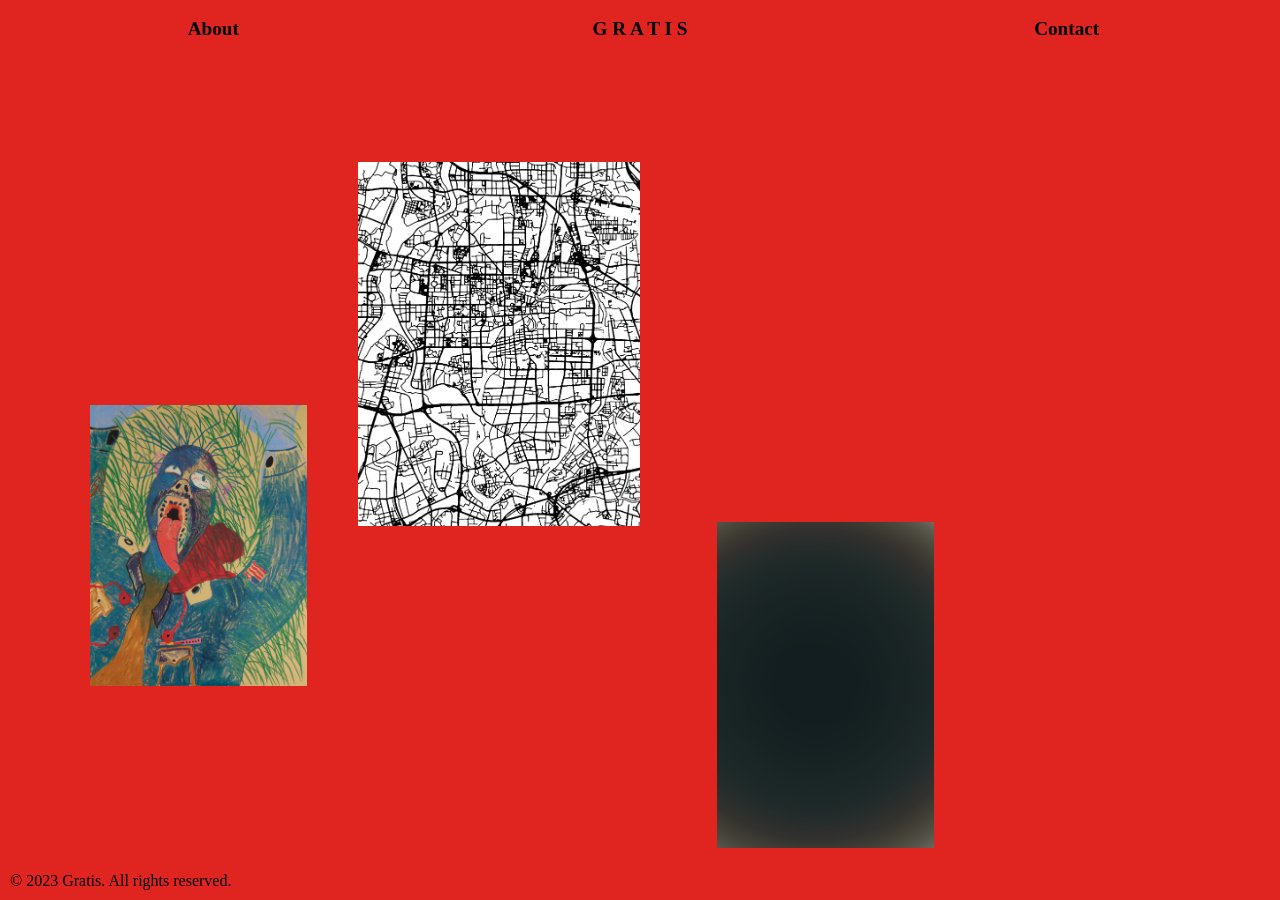
<file: index.html>
<!DOCTYPE html>
<html lang="en">
<head>
    <meta charset="UTF-8">
    <meta name="viewport" content="width=device-width, initial-scale=1.0">
    <title>Gratis</title>
    <link rel="stylesheet" href="css/style.css">
</head>

<body>

<header>
<section class="Aboutlink">
       <a href="/About_Page/index.html">About</a>

</section>

<section class="homelink">
    <h1>
        <a href="/Home_Page/index.html">G R A T I S</a>
    </h1>
</section>



<section class="contactlink">
<a href="/Contact_Page/index.html">Contact</a>
</section>

</header>

<main>
 
<div class="photo1">


<a href="first_article/article.html">
    <img src="Map.png" alt="Description of image">
</a>
</div>
<div class="photo2">


<a href="Modernist Design: How/article.html">
    <img src="Modernist Design Cover.jpeg" alt="Description of image">
</a>
</div>

<div class="photo3">

<a href="Returning/article.html">
    <img src="Returning_cover.png" alt="Description of image">
</a>
</div>


</main>

<footer>
 
    © 2023 Gratis. All rights reserved.
</footer>


</body>
</html>

</html>
</file>
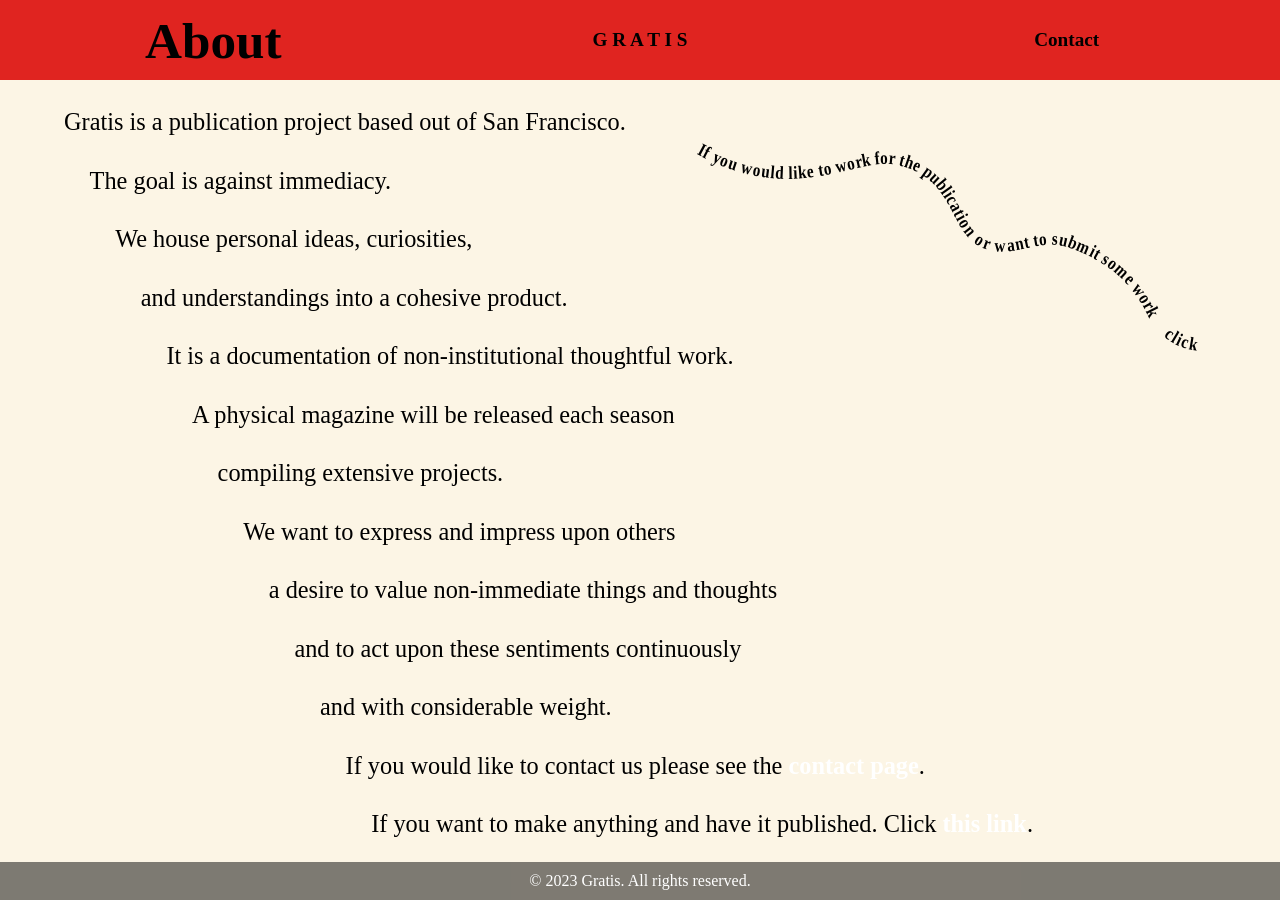
<file: About_Page/index.html>
<!DOCTYPE html>
<html lang="en">
<head>
    <meta charset="UTF-8">
    <meta name="viewport" content="width=device-width, initial-scale=1.0">
    <title>Gratis</title>
    <link rel="stylesheet" href="style.css">
</head>
<body>
    <header>
        <div class="Aboutlink">
            <h1>About</h1>
        </div>
        <div class="homelink">
            <a href="/index.html">
                <h1>G R A T I S</h1>
            </a>
        </div>
        <div class="contactlink">
        <a href="/Contact_Page/index.html">Contact</a>
            </a>
        </div>
    </header>
    
    <main>
        <img src="Untitled-1.svg" class="movable-image" alt="Curved Text">
        
        <!-- Broken up into smaller, balanced blocks to fix line length issues -->
        <p class="about-text1">Gratis is a publication project based out of San Francisco.</p>
        <p class="about-text2">The goal is against immediacy.</p>
        <p class="about-text3">We house personal ideas, curiosities,</p>
        <p class="about-text4">and understandings into a cohesive product.</p>
        <p class="about-text5">It is a documentation of non-institutional thoughtful work.</p>
        <p class="about-text6">A physical magazine will be released each season</p>
        <p class="about-text7">compiling extensive projects.</p>
        <p class="about-text8">We want to express and impress upon others</p>
        <p class="about-text9">a desire to value non-immediate things and thoughts</p>
        <p class="about-text10">and to act upon these sentiments continuously</p>
        <p class="about-text11">and with considerable weight.</p>
        <p class="about-text12">If you would like to contact us please see the <a href="/Contact_Page/index.html" class="contact-inline-link">contact page</a>.</p>
        <p class="about-text13">If you want to make anything and have it published. Click <a href="https://forms.gle" class="here">this link</a>.</p>
    </main>

    <footer>
        © 2023 Gratis. All rights reserved.
    </footer>
</body>
</html>
</file>
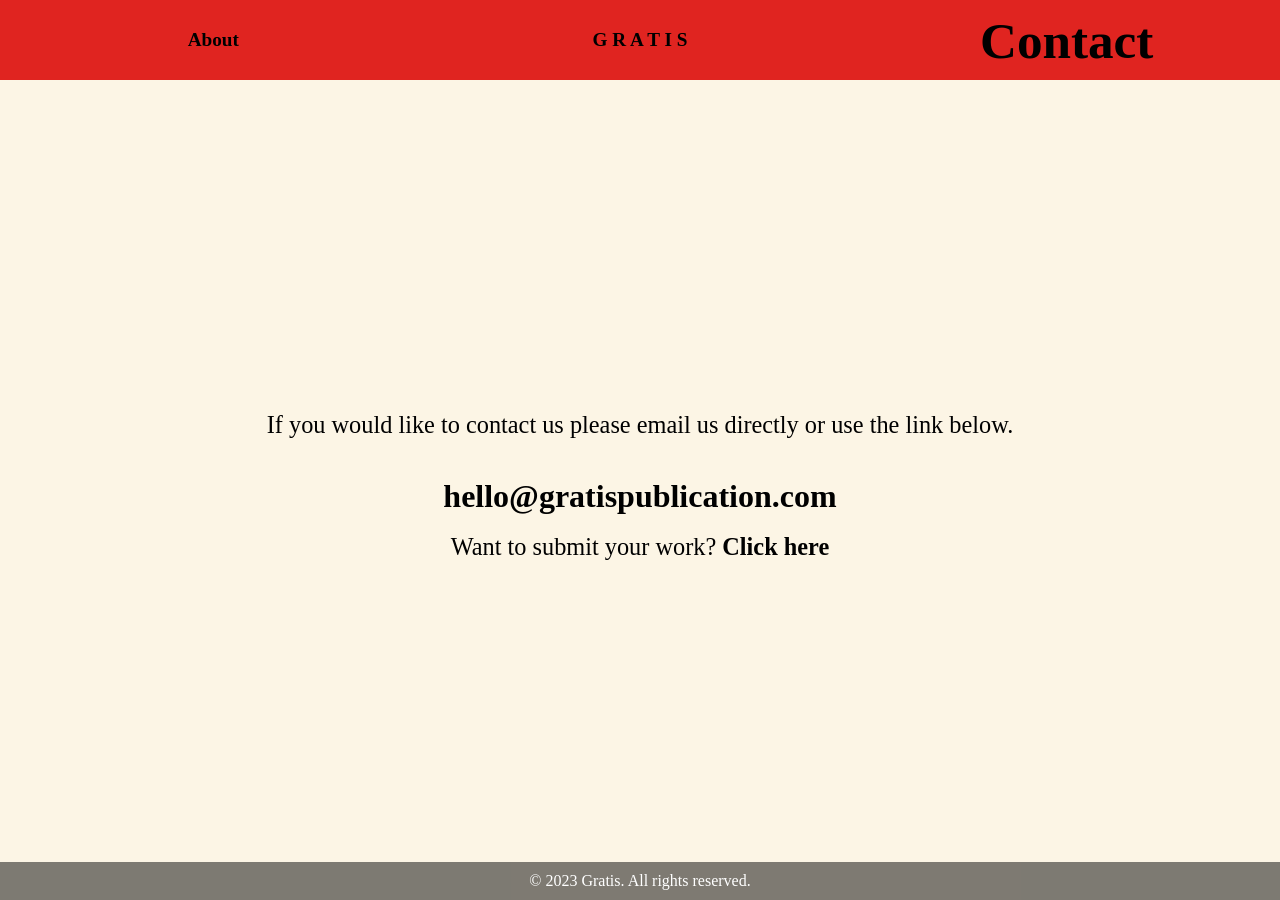
<file: Contact_Page/index.html>
<!DOCTYPE html>
<html lang="en">
<head>
    <meta charset="UTF-8">
    <meta name="viewport" content="width=device-width, initial-scale=1.0">
    <title>Contact - Gratis</title>
    <link rel="stylesheet" href="contact-style.css">
</head>
<body>
    <header>
        <!-- The active page class is swapped to contactlink -->
        <div class="Aboutlink">
            <a href="/About_Page/index.html">
                <h1>About</h1>
            </a>
        </div>
        <div class="homelink">
            <a href="/index.html">
                <h1>G R A T I S</h1>
            </a>
        </div>
        <div class="contactlink">
            <h1>Contact</h1>
        </div>
    </header>
    
    <main class="contact-container">
        <!-- Direct, clean messaging layout instead of the slanted look -->
        <p class="contact-lead">If you would like to contact us please email us directly or use the link below.</p>
        
        <div class="contact-details">
            <p class="contact-email">hello@gratispublication.com</p>
            <p class="contact-submission">
                Want to submit your work? <a href="https://forms.gle" class="form-link">Click here</a>
            </p>
        </div>
    </main>

    <footer>
        © 2023 Gratis. All rights reserved.
    </footer>
</body>
</html>
</file>
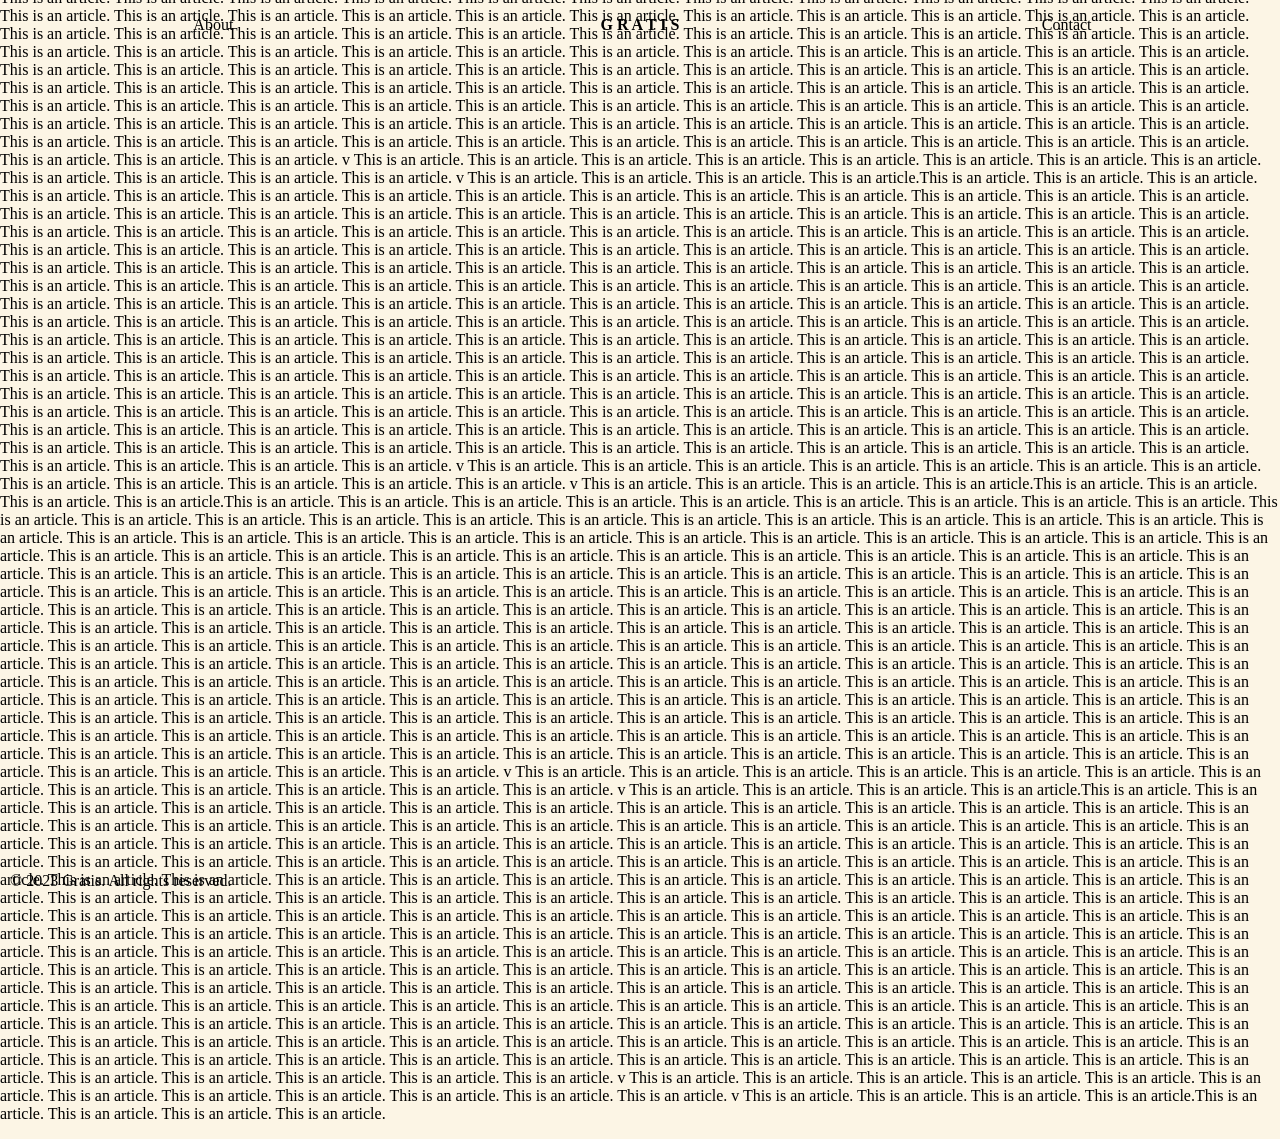
<file: first_article/article.html>
<!DOCTYPE html>
<html lang="en">
<head>
    <meta charset="UTF-8">
    <meta name="viewport" content="width=device-width, initial-scale=1.0">
    <title>Gratis</title>
    <link rel="stylesheet" href="style.css">
</head>

<body>

<header>
<section class="about">
       <a href="About_Page/index.html">About</a>

</section>

 <h1>
    <a href="Home_Page/index.html">G R A T I S</a>
</h1>
 
<section class="Contact">
        <a href="Contact Page/index.html">Contact</a>
</section>

</header>

<main>

<p class="article">
    This is an article.  This is an article.   This is an article.  This is an article.   This is an article.  This is an article.   This is an article.  This is an article. This is an article.  This is an article.   This is an article.  This is an article.   This is an article.  This is an article.   This is an article.  This is an article. This is an article.  This is an article.   This is an article.  This is an article. This is an article.  This is an article.   This is an article.  This is an article. This is an article.  This is an article.   This is an article.  This is an article. This is an article.  This is an article.   This is an article.  This is an article. This is an article.  This is an article.   This is an article.  This is an article. This is an article.  This is an article.   This is an article.  This is an article. This is an article.  This is an article.   This is an article.  This is an article. This is an article.  This is an article.   This is an article.  This is an article. This is an article.  This is an article.   This is an article.  This is an article. This is an article.  This is an article.   This is an article.  This is an article. This is an article.  This is an article.   This is an article.  This is an article. This is an article.  This is an article.   This is an article.  This is an article. This is an article.  This is an article.   This is an article.  This is an article.  This is an article.  This is an article.   This is an article.  This is an article. This is an article.  This is an article.   This is an article.  This is an article. This is an article.  This is an article.   This is an article.  This is an article. This is an article.  This is an article.   This is an article.  This is an article. This is an article.  This is an article.   This is an article.  This is an article. This is an article.  This is an article.   This is an article.  This is an article. This is an article.  This is an article.   This is an article.  This is an article. This is an article.  This is an article.   This is an article.  This is an article. This is an article.  This is an article.   This is an article.  This is an article. This is an article.  This is an article.   This is an article.  This is an article. This is an article.  This is an article.   This is an article.  This is an article. This is an article.  This is an article.   This is an article.  This is an article. This is an article.  This is an article.   This is an article.  This is an article. This is an article.  This is an article.   This is an article.  This is an article. This is an article.  This is an article.   This is an article.  This is an article. This is an article.  This is an article.   This is an article.  This is an article. This is an article.  This is an article.   This is an article.  This is an article. This is an article.  This is an article.   This is an article.  This is an article. This is an article.  This is an article.   This is an article.  This is an article. This is an article.  This is an article.   This is an article.  This is an article. This is an article.  This is an article.   This is an article.  This is an article. This is an article.  This is an article.   This is an article.  This is an article. This is an article.  This is an article.   This is an article.  This is an article. This is an article.  This is an article.   This is an article.  This is an article. This is an article.  This is an article.   This is an article.  This is an article. v This is an article.  This is an article.   This is an article.  This is an article. This is an article.  This is an article.   This is an article.  This is an article. This is an article.  This is an article.   This is an article.  This is an article. v This is an article.  This is an article.   This is an article.  This is an article.This is an article.  This is an article.   This is an article.  This is an article. This is an article.  This is an article.   This is an article.  This is an article.   This is an article.  This is an article.   This is an article.  This is an article. This is an article.  This is an article.   This is an article.  This is an article.   This is an article.  This is an article.   This is an article.  This is an article. This is an article.  This is an article.   This is an article.  This is an article. This is an article.  This is an article.   This is an article.  This is an article. This is an article.  This is an article.   This is an article.  This is an article. This is an article.  This is an article.   This is an article.  This is an article. This is an article.  This is an article.   This is an article.  This is an article. This is an article.  This is an article.   This is an article.  This is an article. This is an article.  This is an article.   This is an article.  This is an article. This is an article.  This is an article.   This is an article.  This is an article. This is an article.  This is an article.   This is an article.  This is an article. This is an article.  This is an article.   This is an article.  This is an article. This is an article.  This is an article.   This is an article.  This is an article. This is an article.  This is an article.   This is an article.  This is an article. This is an article.  This is an article.   This is an article.  This is an article.  This is an article.  This is an article.   This is an article.  This is an article. This is an article.  This is an article.   This is an article.  This is an article. This is an article.  This is an article.   This is an article.  This is an article. This is an article.  This is an article.   This is an article.  This is an article. This is an article.  This is an article.   This is an article.  This is an article. This is an article.  This is an article.   This is an article.  This is an article. This is an article.  This is an article.   This is an article.  This is an article. This is an article.  This is an article.   This is an article.  This is an article. This is an article.  This is an article.   This is an article.  This is an article. This is an article.  This is an article.   This is an article.  This is an article. This is an article.  This is an article.   This is an article.  This is an article. This is an article.  This is an article.   This is an article.  This is an article. This is an article.  This is an article.   This is an article.  This is an article. This is an article.  This is an article.   This is an article.  This is an article. This is an article.  This is an article.   This is an article.  This is an article. This is an article.  This is an article.   This is an article.  This is an article. This is an article.  This is an article.   This is an article.  This is an article. This is an article.  This is an article.   This is an article.  This is an article. This is an article.  This is an article.   This is an article.  This is an article. This is an article.  This is an article.   This is an article.  This is an article. This is an article.  This is an article.   This is an article.  This is an article. This is an article.  This is an article.   This is an article.  This is an article. This is an article.  This is an article.   This is an article.  This is an article. This is an article.  This is an article.   This is an article.  This is an article. This is an article.  This is an article.   This is an article.  This is an article. v This is an article.  This is an article.   This is an article.  This is an article. This is an article.  This is an article.   This is an article.  This is an article. This is an article.  This is an article.   This is an article.  This is an article. v This is an article.  This is an article.   This is an article.  This is an article.This is an article.  This is an article.   This is an article.  This is an article.This is an article.  This is an article.   This is an article.  This is an article.   This is an article.  This is an article.   This is an article.  This is an article. This is an article.  This is an article.   This is an article.  This is an article.   This is an article.  This is an article.   This is an article.  This is an article. This is an article.  This is an article.   This is an article.  This is an article. This is an article.  This is an article.   This is an article.  This is an article. This is an article.  This is an article.   This is an article.  This is an article. This is an article.  This is an article.   This is an article.  This is an article. This is an article.  This is an article.   This is an article.  This is an article. This is an article.  This is an article.   This is an article.  This is an article. This is an article.  This is an article.   This is an article.  This is an article. This is an article.  This is an article.   This is an article.  This is an article. This is an article.  This is an article.   This is an article.  This is an article. This is an article.  This is an article.   This is an article.  This is an article. This is an article.  This is an article.   This is an article.  This is an article. This is an article.  This is an article.   This is an article.  This is an article. This is an article.  This is an article.   This is an article.  This is an article.  This is an article.  This is an article.   This is an article.  This is an article. This is an article.  This is an article.   This is an article.  This is an article. This is an article.  This is an article.   This is an article.  This is an article. This is an article.  This is an article.   This is an article.  This is an article. This is an article.  This is an article.   This is an article.  This is an article. This is an article.  This is an article.   This is an article.  This is an article. This is an article.  This is an article.   This is an article.  This is an article. This is an article.  This is an article.   This is an article.  This is an article. This is an article.  This is an article.   This is an article.  This is an article. This is an article.  This is an article.   This is an article.  This is an article. This is an article.  This is an article.   This is an article.  This is an article. This is an article.  This is an article.   This is an article.  This is an article. This is an article.  This is an article.   This is an article.  This is an article. This is an article.  This is an article.   This is an article.  This is an article. This is an article.  This is an article.   This is an article.  This is an article. This is an article.  This is an article.   This is an article.  This is an article. This is an article.  This is an article.   This is an article.  This is an article. This is an article.  This is an article.   This is an article.  This is an article. This is an article.  This is an article.   This is an article.  This is an article. This is an article.  This is an article.   This is an article.  This is an article. This is an article.  This is an article.   This is an article.  This is an article. This is an article.  This is an article.   This is an article.  This is an article. This is an article.  This is an article.   This is an article.  This is an article. This is an article.  This is an article.   This is an article.  This is an article. This is an article.  This is an article.   This is an article.  This is an article. v This is an article.  This is an article.   This is an article.  This is an article. This is an article.  This is an article.   This is an article.  This is an article. This is an article.  This is an article.   This is an article.  This is an article. v This is an article.  This is an article.   This is an article.  This is an article.This is an article.  This is an article.   This is an article.  This is an article. This is an article.  This is an article.   This is an article.  This is an article.   This is an article.  This is an article.   This is an article.  This is an article. This is an article.  This is an article.   This is an article.  This is an article.   This is an article.  This is an article.   This is an article.  This is an article. This is an article.  This is an article.   This is an article.  This is an article. This is an article.  This is an article.   This is an article.  This is an article. This is an article.  This is an article.   This is an article.  This is an article. This is an article.  This is an article.   This is an article.  This is an article. This is an article.  This is an article.   This is an article.  This is an article. This is an article.  This is an article.   This is an article.  This is an article. This is an article.  This is an article.   This is an article.  This is an article. This is an article.  This is an article.   This is an article.  This is an article. This is an article.  This is an article.   This is an article.  This is an article. This is an article.  This is an article.   This is an article.  This is an article. This is an article.  This is an article.   This is an article.  This is an article. This is an article.  This is an article.   This is an article.  This is an article. This is an article.  This is an article.   This is an article.  This is an article.  This is an article.  This is an article.   This is an article.  This is an article. This is an article.  This is an article.   This is an article.  This is an article. This is an article.  This is an article.   This is an article.  This is an article. This is an article.  This is an article.   This is an article.  This is an article. This is an article.  This is an article.   This is an article.  This is an article. This is an article.  This is an article.   This is an article.  This is an article. This is an article.  This is an article.   This is an article.  This is an article. This is an article.  This is an article.   This is an article.  This is an article. This is an article.  This is an article.   This is an article.  This is an article. This is an article.  This is an article.   This is an article.  This is an article. This is an article.  This is an article.   This is an article.  This is an article. This is an article.  This is an article.   This is an article.  This is an article. This is an article.  This is an article.   This is an article.  This is an article. This is an article.  This is an article.   This is an article.  This is an article. This is an article.  This is an article.   This is an article.  This is an article. This is an article.  This is an article.   This is an article.  This is an article. This is an article.  This is an article.   This is an article.  This is an article. This is an article.  This is an article.   This is an article.  This is an article. This is an article.  This is an article.   This is an article.  This is an article. This is an article.  This is an article.   This is an article.  This is an article. This is an article.  This is an article.   This is an article.  This is an article. This is an article.  This is an article.   This is an article.  This is an article. This is an article.  This is an article.   This is an article.  This is an article. This is an article.  This is an article.   This is an article.  This is an article. This is an article.  This is an article.   This is an article.  This is an article. v This is an article.  This is an article.   This is an article.  This is an article. This is an article.  This is an article.   This is an article.  This is an article. This is an article.  This is an article.   This is an article.  This is an article. v This is an article.  This is an article.   This is an article.  This is an article.This is an article.  This is an article.   This is an article.  This is an article.
</P>
  
</main>

<footer>
 
    © 2023 Gratis. All rights reserved.
</footer>


</body>
</html>

</html>
</file>
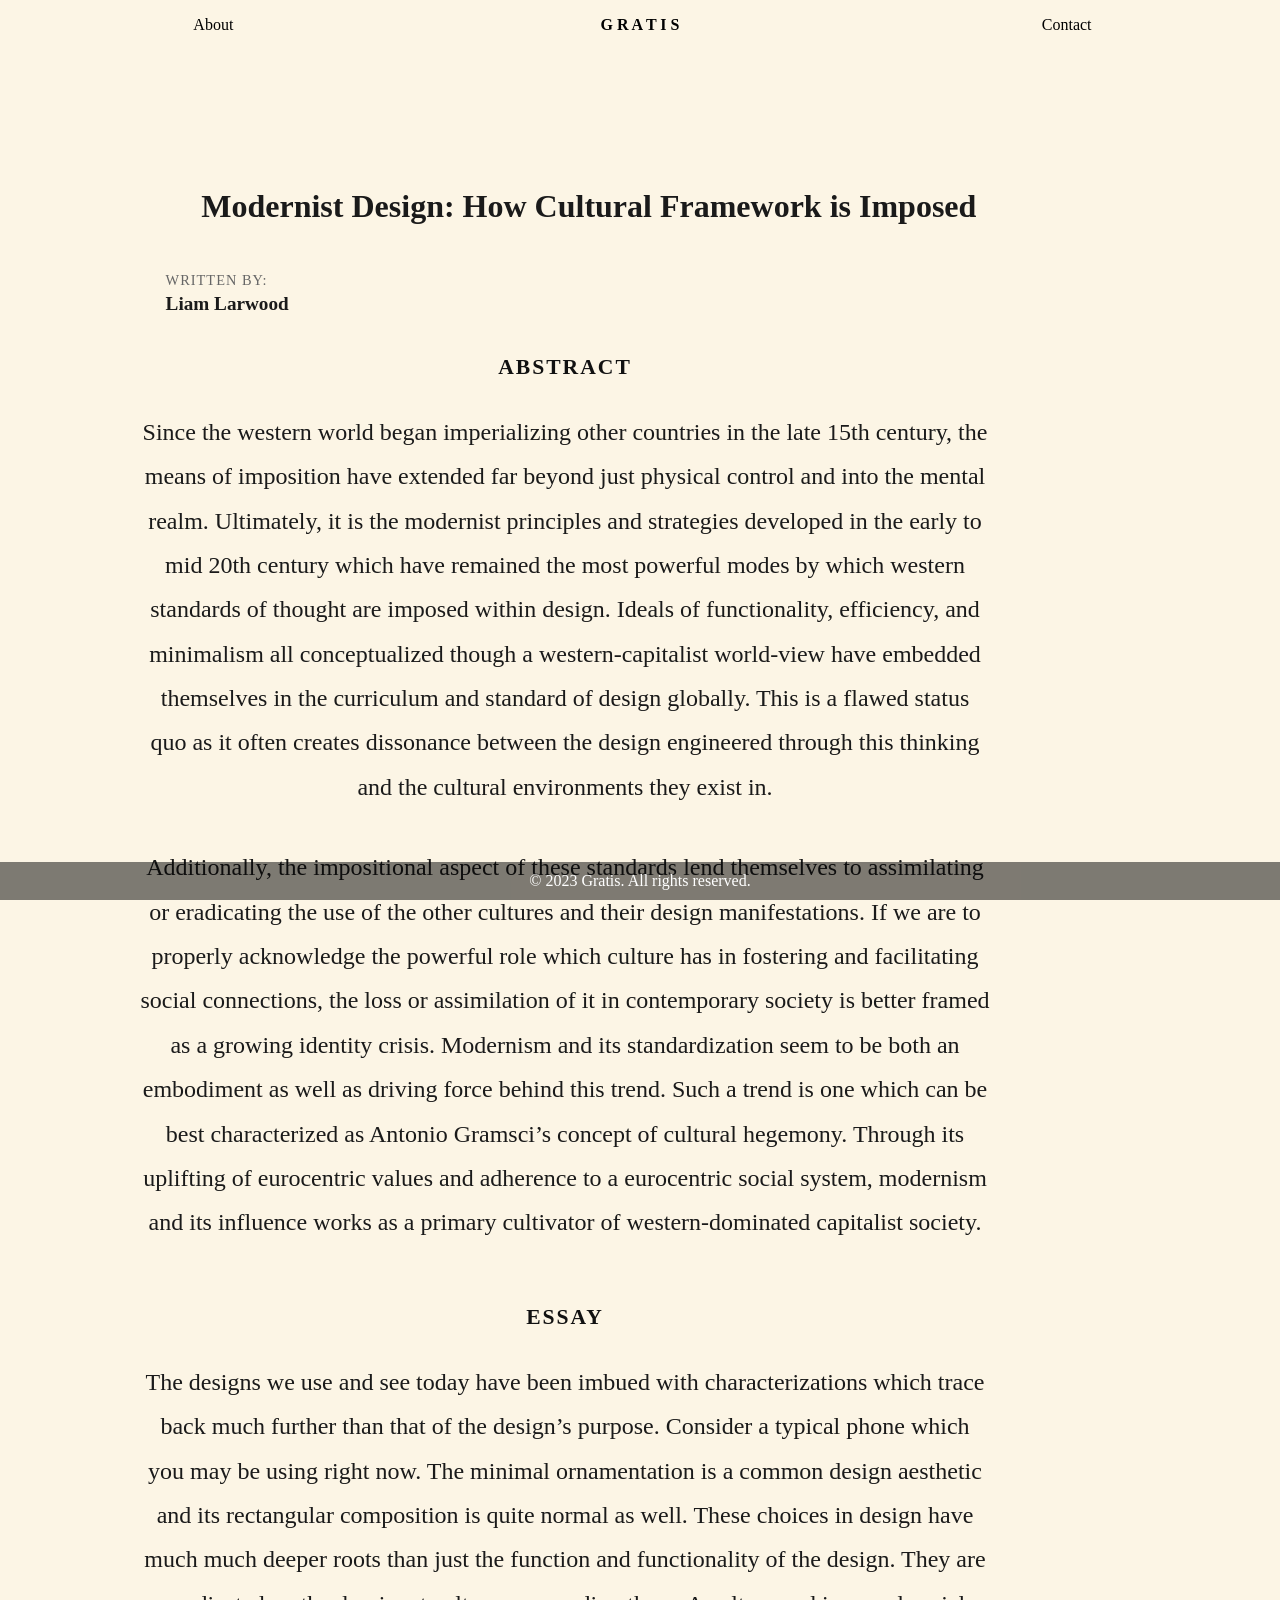
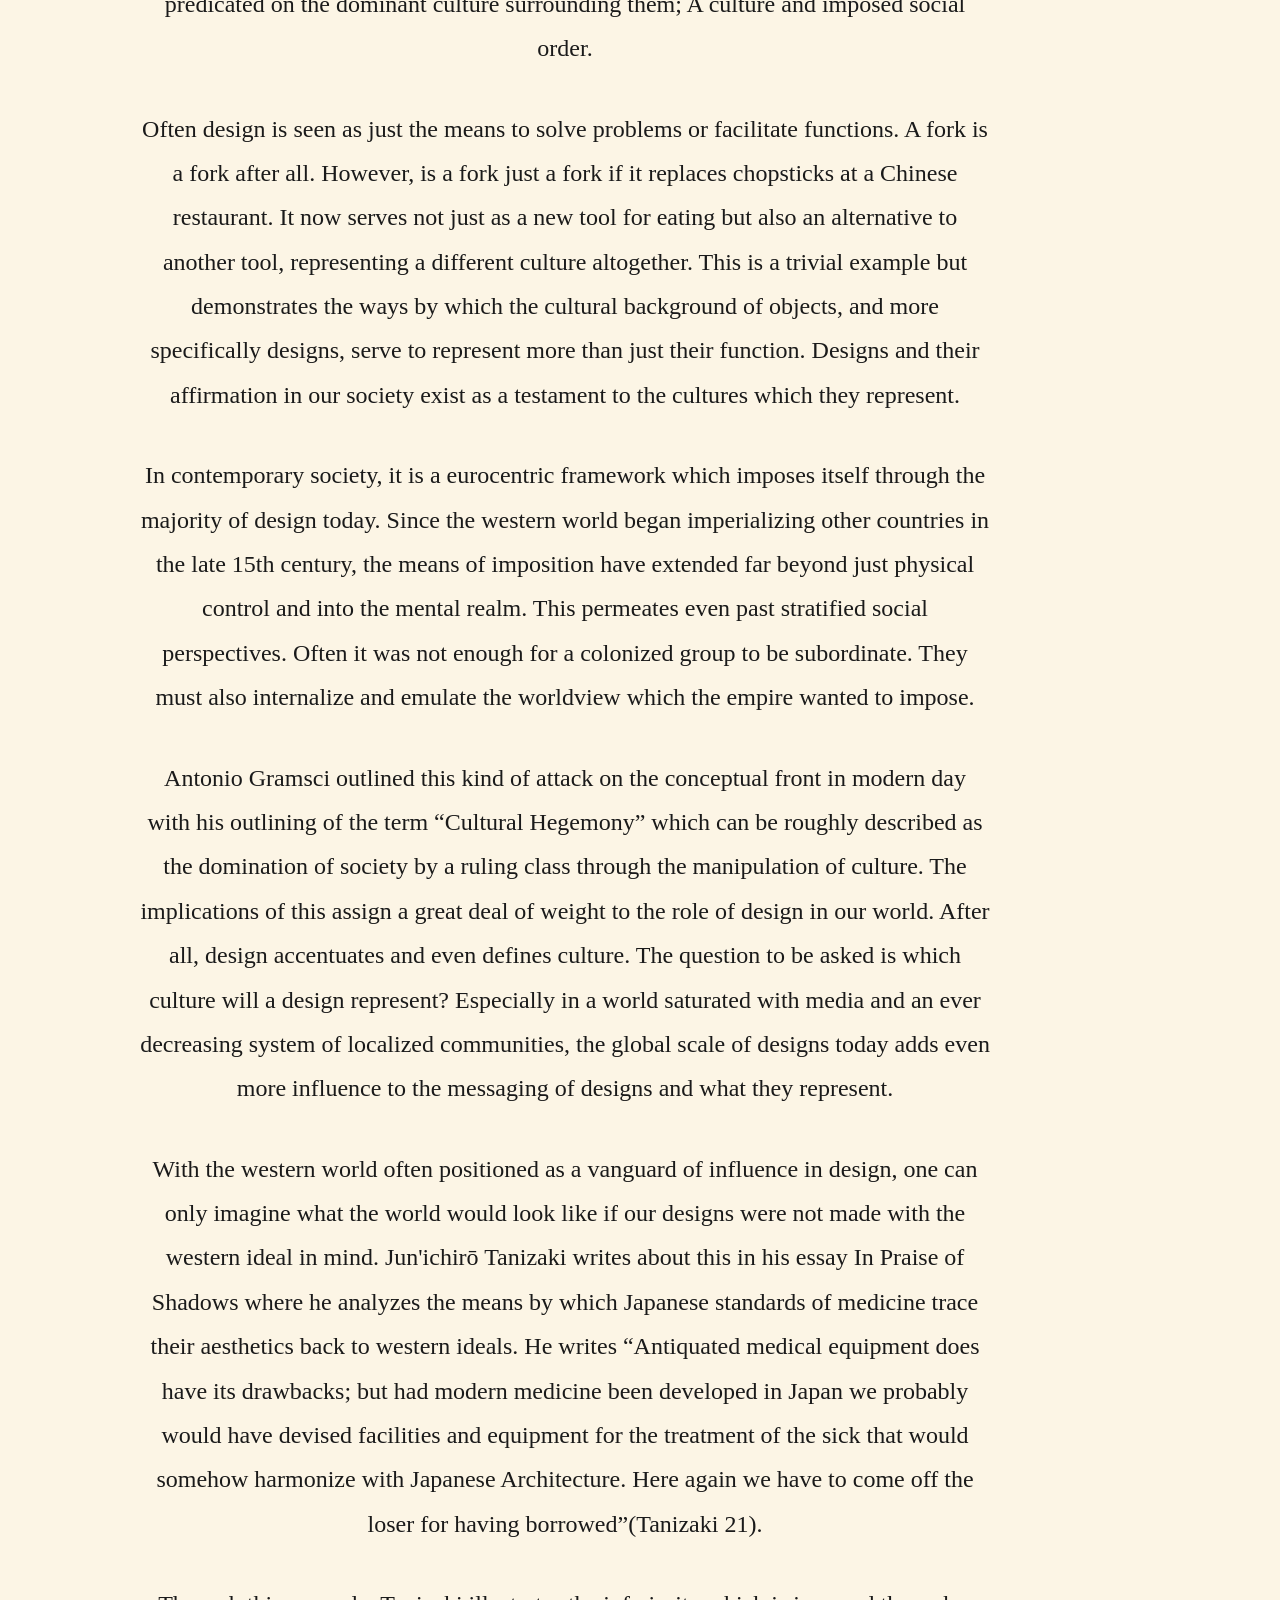
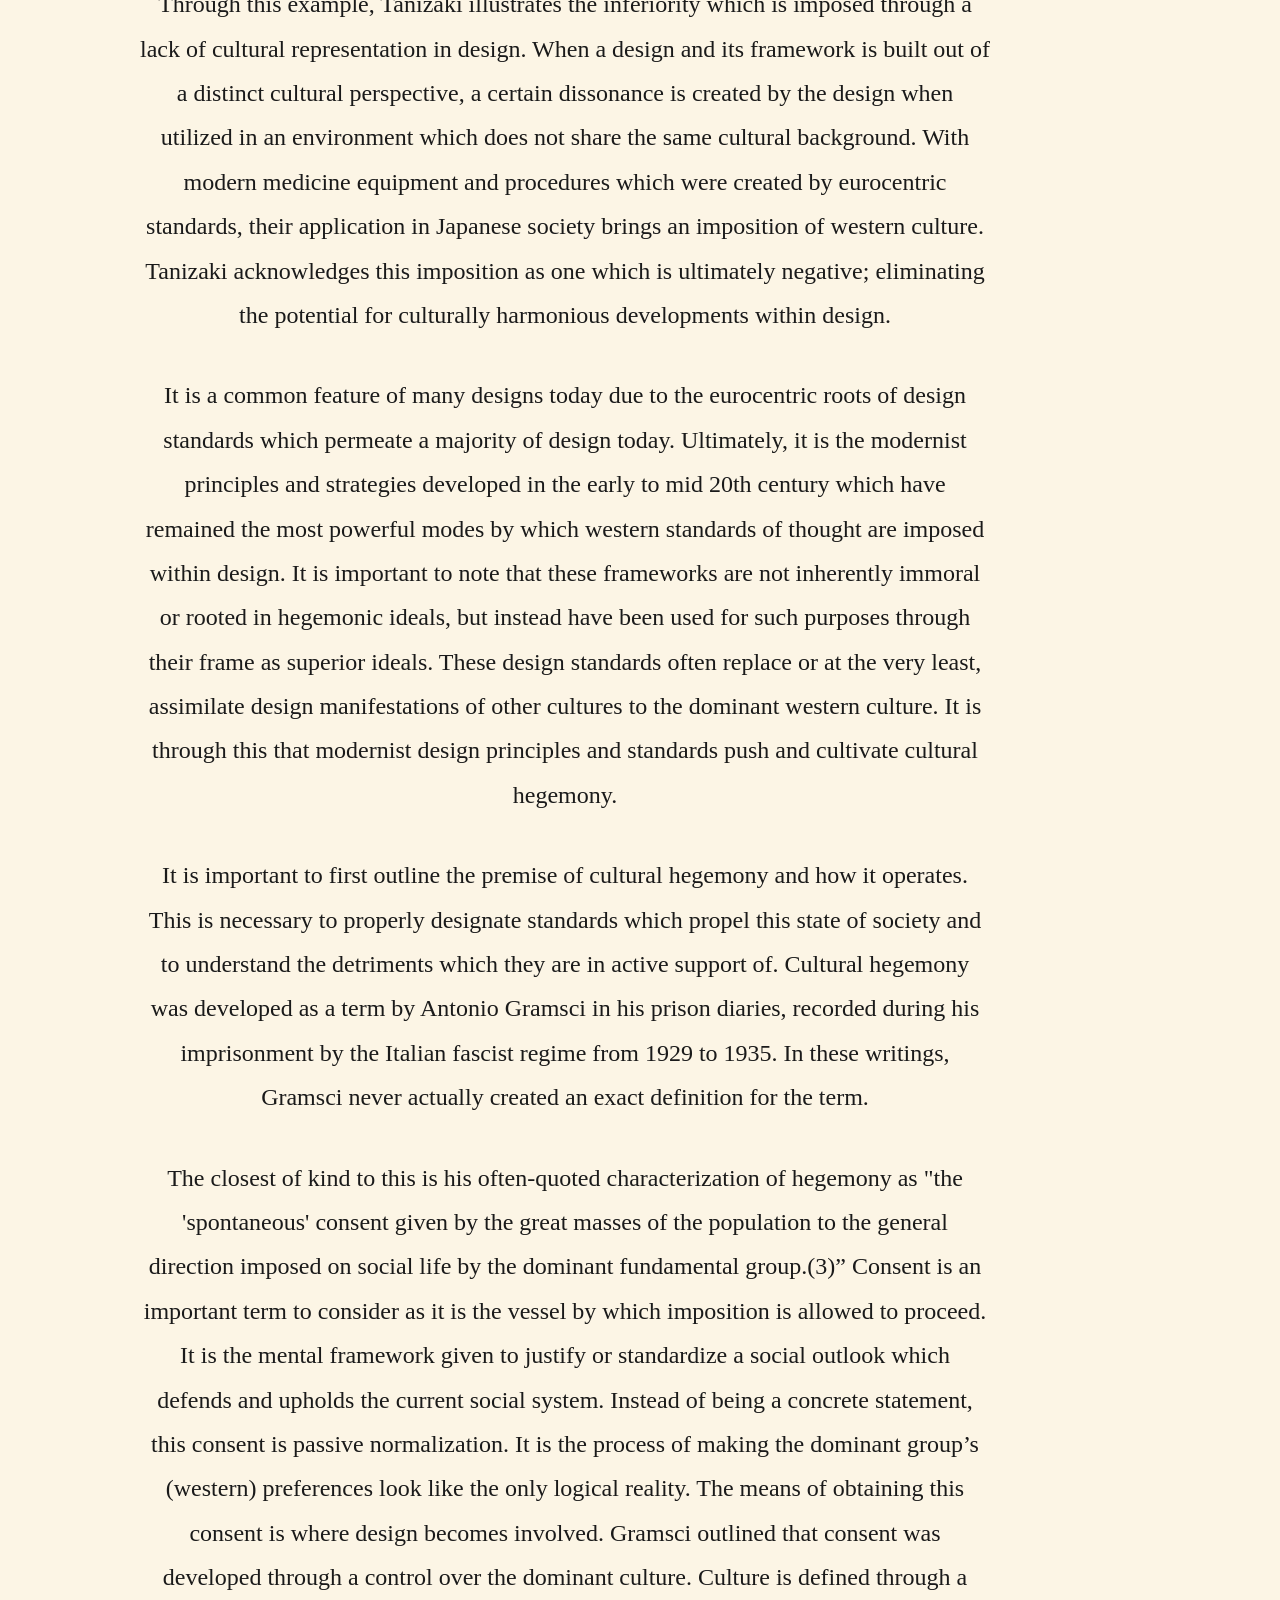
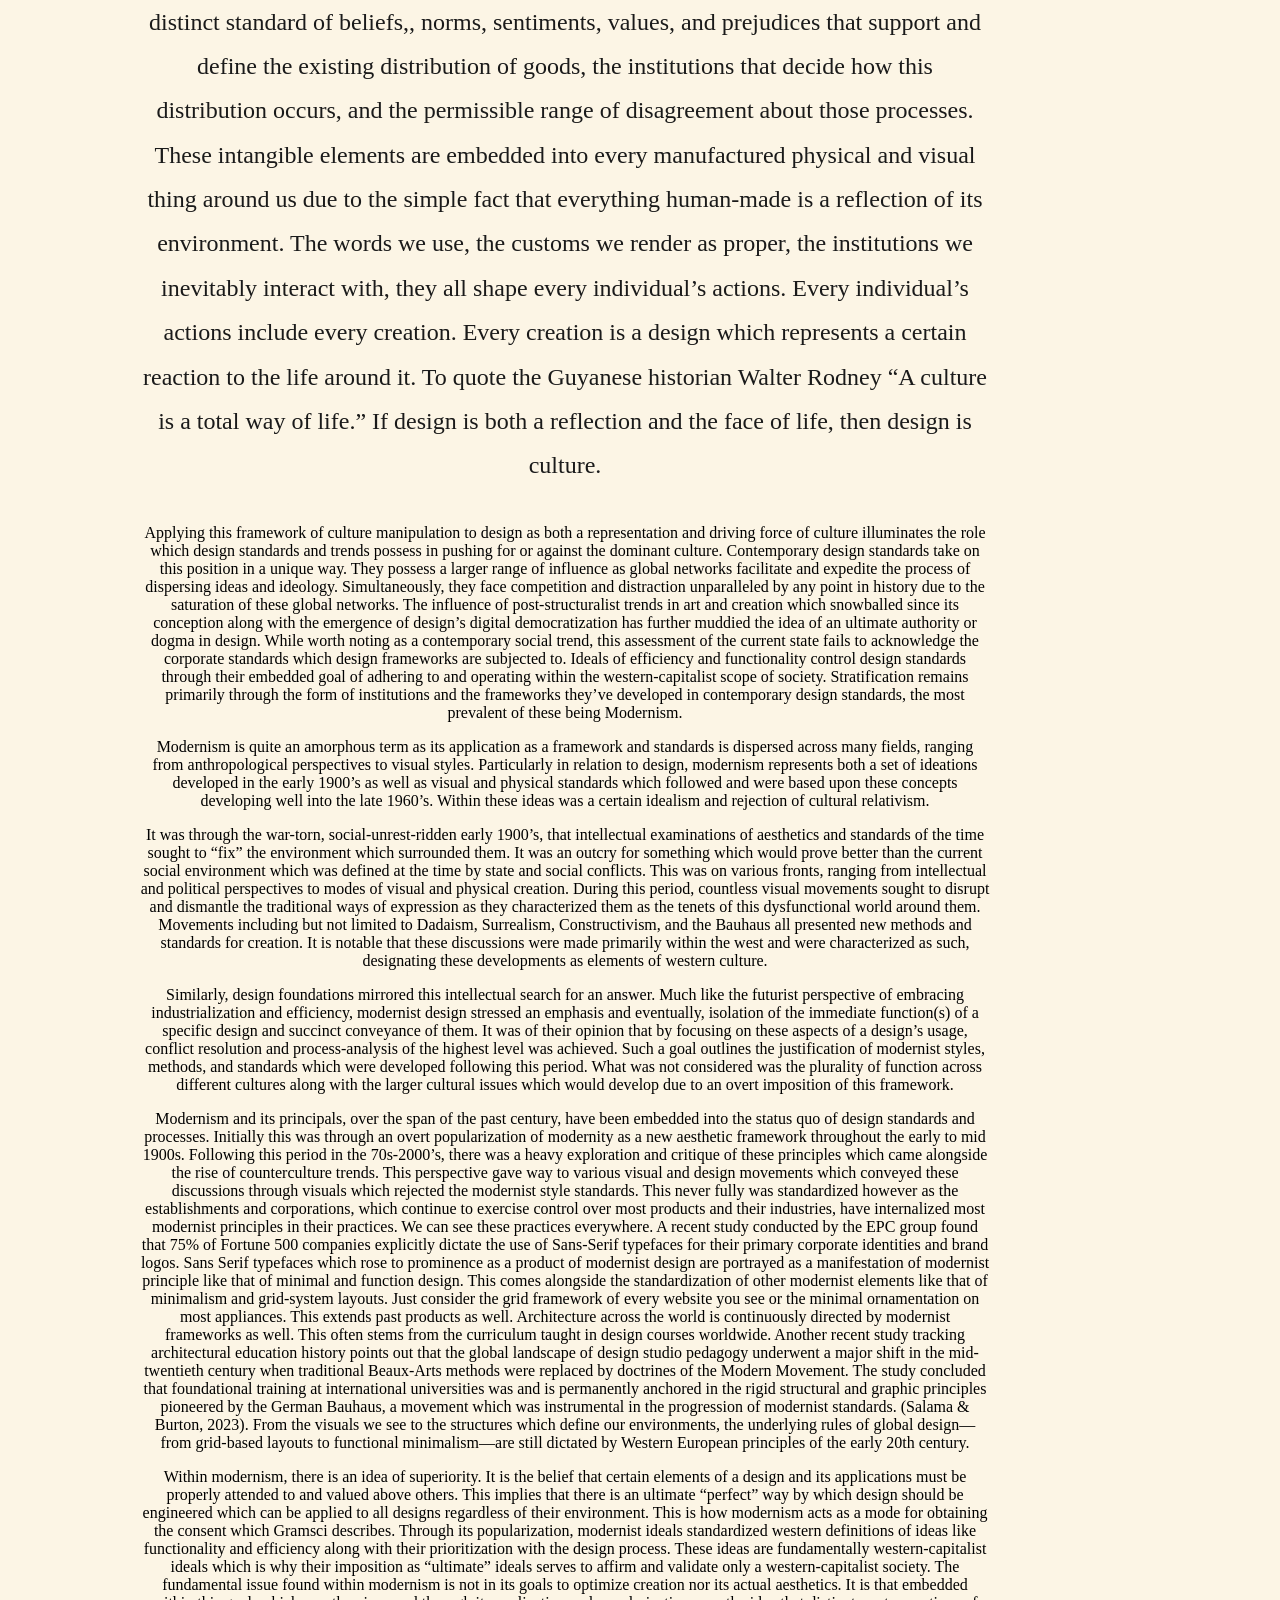
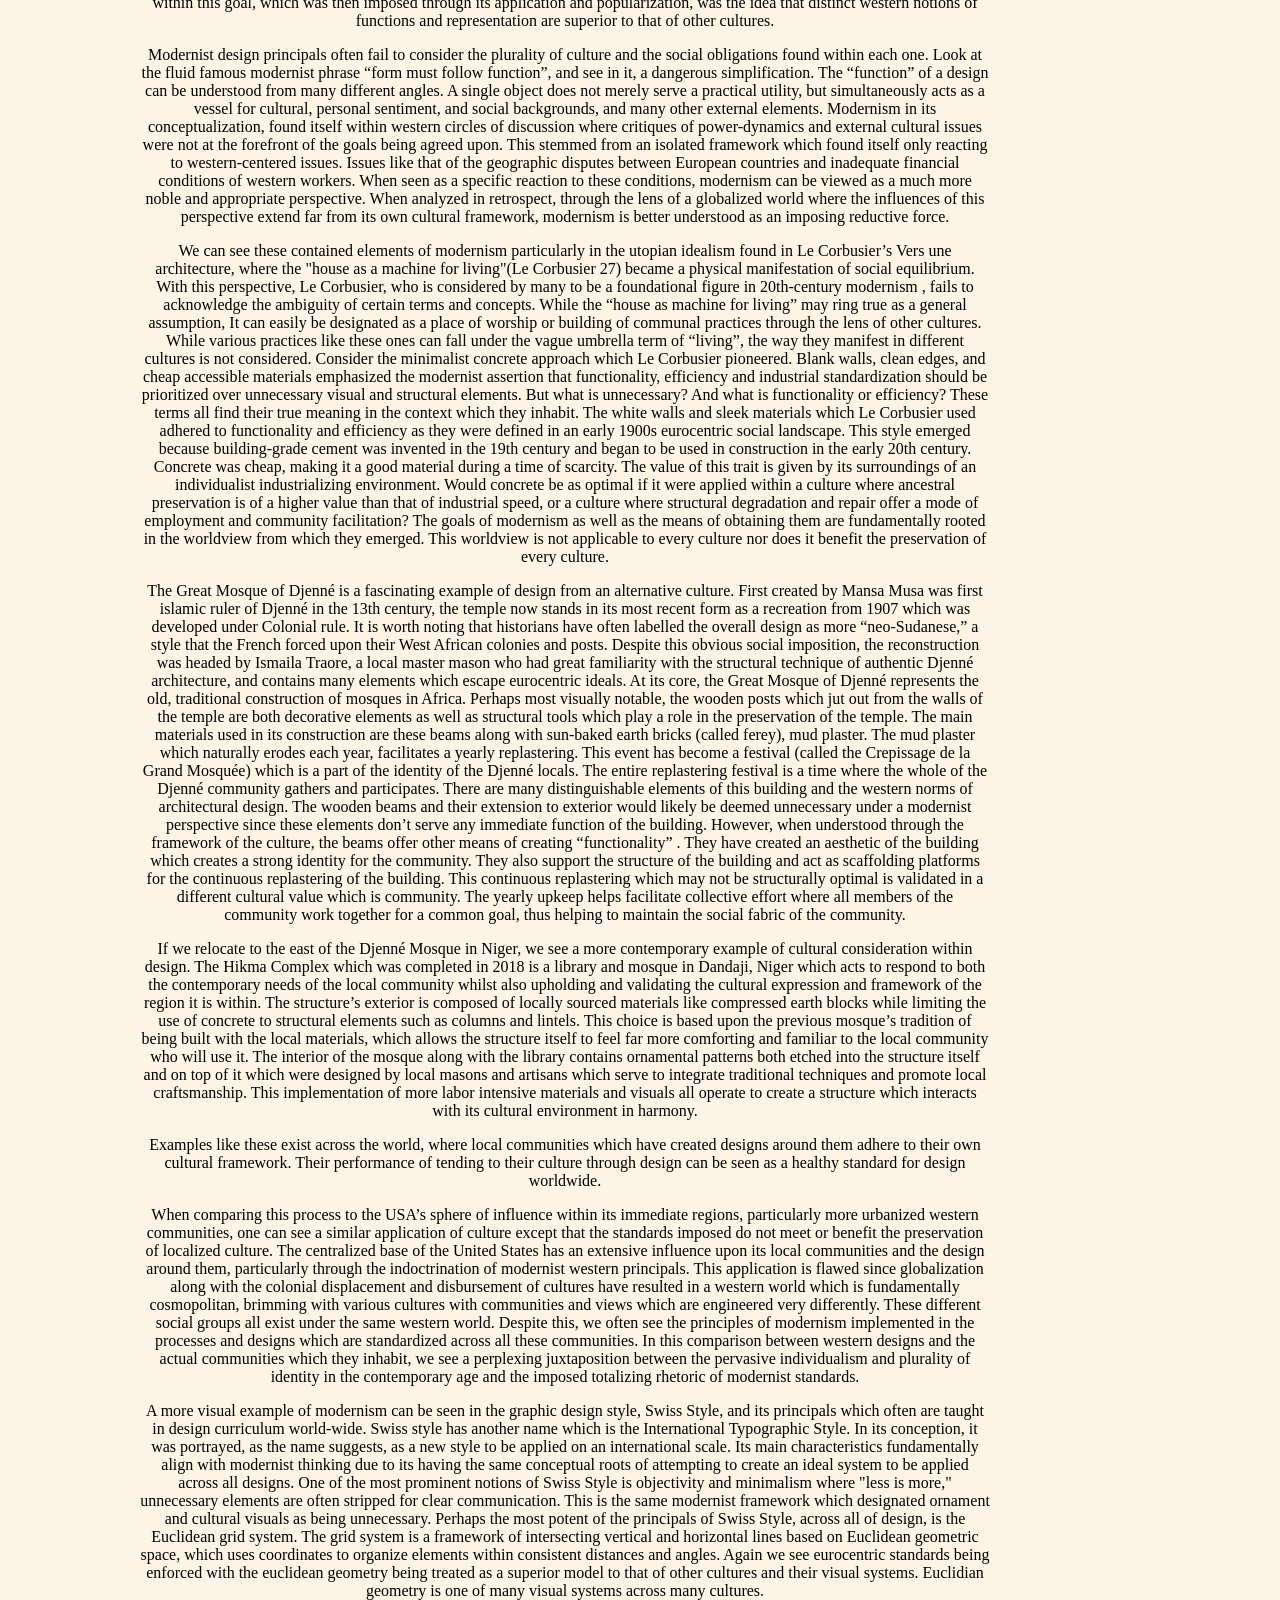
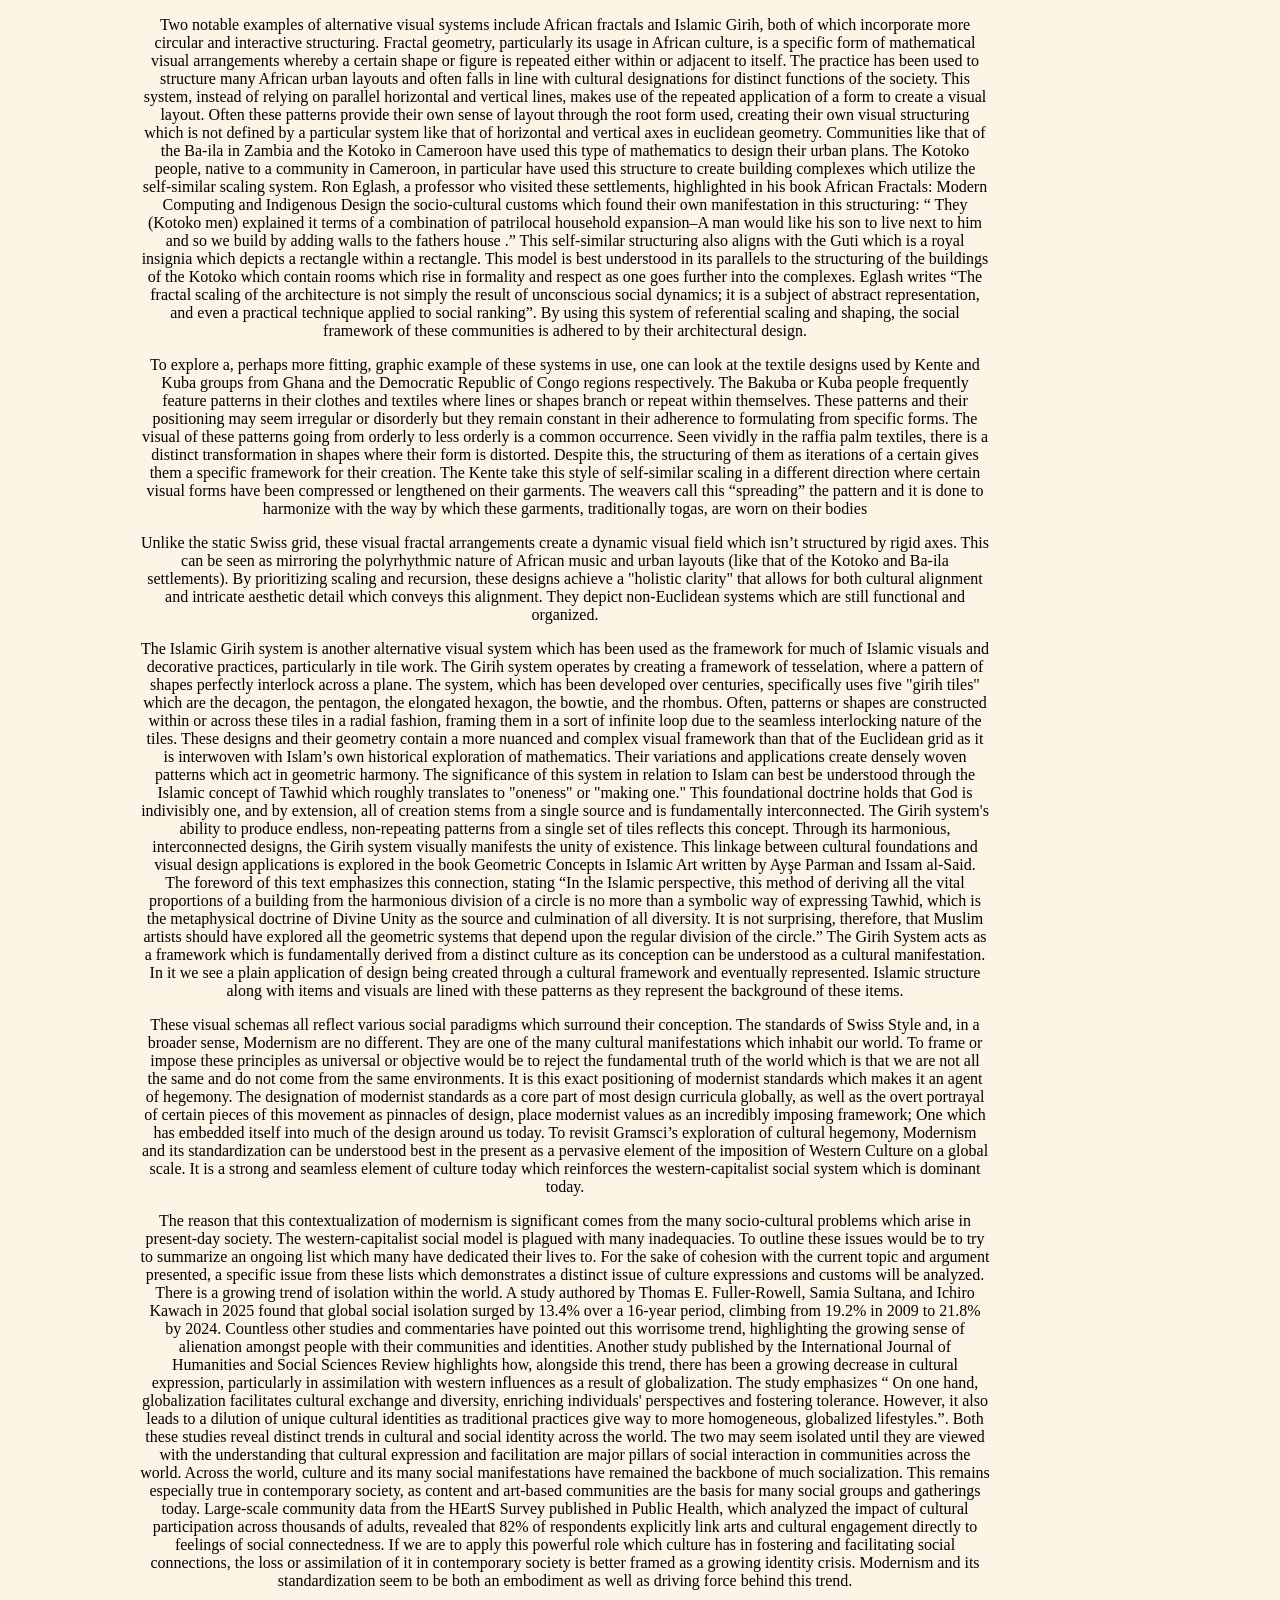
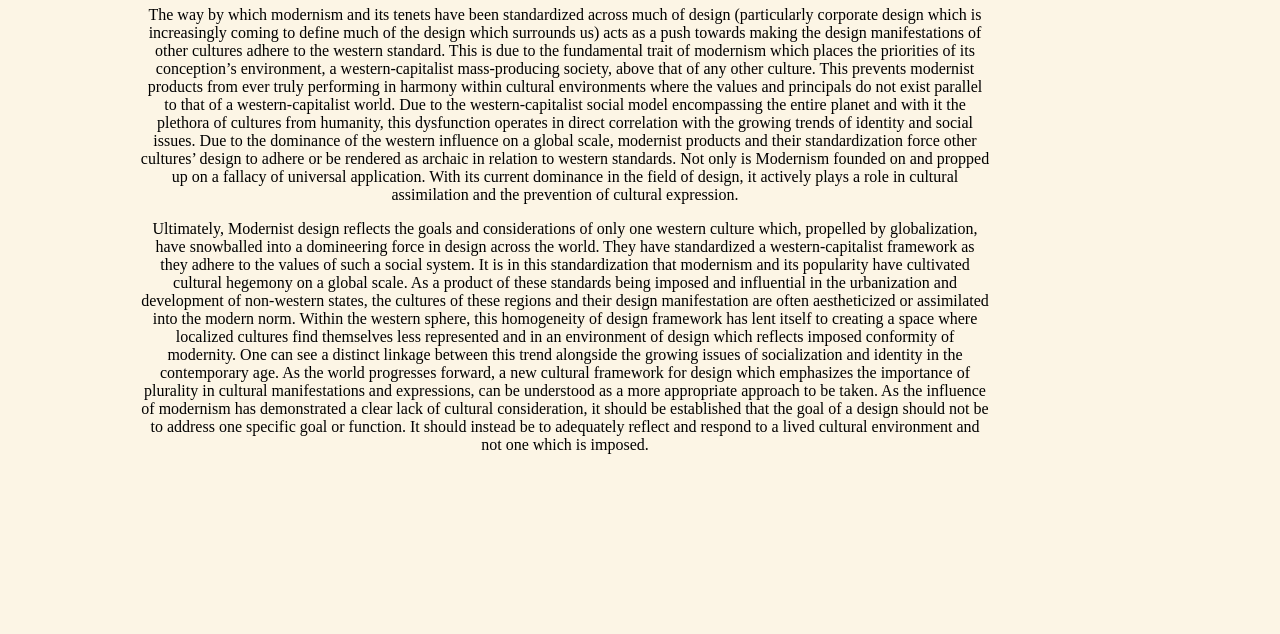
<file: Modernist Design: How/article.html>
<!DOCTYPE html> 
<html lang="en"> 
<head> 
    <meta charset="UTF-8"> 
    <meta name="viewport" content="width=device-width, initial-scale=1.0"> 
    <title>Gratis</title> 
    <link rel="stylesheet" href="style.css"> 
</head> 
<body> 

    <header> 
        <section class="about"> 
            <a href="/About_Page/index.html">About</a> 
        </section> 
        <h1> 
            <a href="/index.html">G R A T I S</a> 
        </h1> 
        <section class="Contact"> 
            <a href="/Contact_Page/index.html">Contact</a> 
        </section>
    </header> 

    <main>
        <section class="Info">
            <h2 class="Title">Modernist Design: How Cultural Framework is Imposed</h2>

        
        <div class="author-section">
            <span class="author-label">Written by:</span>
            <span class="author-name">Liam Larwood</span>
        </div>

         <article class="essay-container">
            <section class="abstract-section">
                <h2>Abstract</h2> 
                <p class="article"> 
                    Since the western world began imperializing other countries in the late 15th century, the means of imposition have extended far beyond just physical control and into the mental realm. Ultimately, it is the modernist principles and strategies developed in the early to mid 20th century which have remained the most powerful modes by which western standards of thought are imposed within design. Ideals of functionality, efficiency, and minimalism all conceptualized though a western-capitalist world-view have embedded themselves in the curriculum and standard of design globally. This is a flawed status quo as it often creates dissonance between the design engineered through this thinking and the cultural environments they exist in. 
                </p> 
                <p class="article">
                    Additionally, the impositional aspect of these standards lend themselves to assimilating or eradicating the use of the other cultures and their design manifestations. If we are to properly acknowledge the powerful role which culture has in fostering and facilitating social connections, the loss or assimilation of it in contemporary society is better framed as a growing identity crisis. Modernism and its standardization seem to be both an embodiment as well as driving force behind this trend. Such a trend is one which can be best characterized as Antonio Gramsci’s concept of cultural hegemony. Through its uplifting of eurocentric values and adherence to a eurocentric social system, modernism and its influence works as a primary cultivator of western-dominated capitalist society.
                </p>
            </section> 

            <!-- Essay Section -->
            <section class="essay-body">
                <h2>Essay</h2> 
                <p class="article"> 
                    The designs we use and see today have been imbued with characterizations which trace back much further than that of the design’s purpose. Consider a typical phone which you may be using right now. The minimal ornamentation is a common design aesthetic and its rectangular composition is quite normal as well. These choices in design have much much deeper roots than just the function and functionality of the design. They are predicated on the dominant culture surrounding them; A culture and imposed social order. 
                </p> 
                <p class="article">
                    Often design is seen as just the means to solve problems or facilitate functions. A fork is a fork after all. However, is a fork just a fork if it replaces chopsticks at a Chinese restaurant. It now serves not just as a new tool for eating but also an alternative to another tool, representing a different culture altogether. This is a trivial example but demonstrates the ways by which the cultural background of objects, and more specifically designs, serve to represent more than just their function. Designs and their affirmation in our society exist as a testament to the cultures which they represent. 
                </p> 
                <p class="article">
                    In contemporary society, it is a eurocentric framework which imposes itself through the majority of design today. Since the western world began imperializing other countries in the late 15th century, the means of imposition have extended far beyond just physical control and into the mental realm. This permeates even past stratified social perspectives. Often it was not enough for a colonized group to be subordinate. They must also internalize and emulate the worldview which the empire wanted to impose. 
                </p> 
                <p class="article">
                    Antonio Gramsci outlined this kind of attack on the conceptual front in modern day with his outlining of the term “Cultural Hegemony” which can be roughly described as the domination of society by a ruling class through the manipulation of culture. The implications of this assign a great deal of weight to the role of design in our world. After all, design accentuates and even defines culture. The question to be asked is which culture will a design represent? Especially in a world saturated with media and an ever decreasing system of localized communities, the global scale of designs today adds even more influence to the messaging of designs and what they represent. 
                </p> 
                <p class="article">
                    With the western world often positioned as a vanguard of influence in design, one can only imagine what the world would look like if our designs were not made with the western ideal in mind. Jun'ichirō Tanizaki writes about this in his essay In Praise of Shadows where he analyzes the means by which Japanese standards of medicine trace their aesthetics back to western ideals. He writes “Antiquated medical equipment does have its drawbacks; but had modern medicine been developed in Japan we probably would have devised facilities and equipment for the treatment of the sick that would somehow harmonize with Japanese Architecture. Here again we have to come off the loser for having borrowed”(Tanizaki 21). 
                </p> 
                <p class="article">
                    Through this example, Tanizaki illustrates the inferiority which is imposed through a lack of cultural representation in design. When a design and its framework is built out of a distinct cultural perspective, a certain dissonance is created by the design when utilized in an environment which does not share the same cultural background. With modern medicine equipment and procedures which were created by eurocentric standards, their application in Japanese society brings an imposition of western culture. Tanizaki acknowledges this imposition as one which is ultimately negative; eliminating the potential for culturally harmonious developments within design. 
                </p> 
                <p class="article">
                    It is a common feature of many designs today due to the eurocentric roots of design standards which permeate a majority of design today. Ultimately, it is the modernist principles and strategies developed in the early to mid 20th century which have remained the most powerful modes by which western standards of thought are imposed within design. It is important to note that these frameworks are not inherently immoral or rooted in hegemonic ideals, but instead have been used for such purposes through their frame as superior ideals. These design standards often replace or at the very least, assimilate design manifestations of other cultures to the dominant western culture. It is through this that modernist design principles and standards push and cultivate cultural hegemony. 
                </p> 
                <p class="article">
                    It is important to first outline the premise of cultural hegemony and how it operates. This is necessary to properly designate standards which propel this state of society and to understand the detriments which they are in active support of. Cultural hegemony was developed as a term by Antonio Gramsci in his prison diaries, recorded during his imprisonment by the Italian fascist regime from 1929 to 1935. In these writings, Gramsci never actually created an exact definition for the term. 
                </p> 
                <p class="article">
                    The closest of kind to this is his often-quoted characterization of hegemony as "the 'spontaneous' consent given by the great masses of the population to the general direction imposed on social life by the dominant fundamental group.(3)” Consent is an important term to consider as it is the vessel by which imposition is allowed to proceed. It is the mental framework given to justify or standardize a social outlook which defends and upholds the current social system. Instead of being a concrete statement, this consent is passive normalization. It is the process of making the dominant group’s (western) preferences look like the only logical reality. The means of obtaining this consent is where design becomes involved. Gramsci outlined that consent was developed through a control over the dominant culture. Culture is defined through a distinct standard of beliefs,, norms, sentiments, values, and prejudices that support and define the existing distribution of goods, the institutions that decide how this distribution occurs, and the permissible range of disagreement about those processes. These intangible elements are embedded into every manufactured physical and visual thing around us due to the simple fact that everything human-made is a reflection of its environment. The words we use, the customs we render as proper, the institutions we inevitably interact with, they all shape every individual’s actions. Every individual’s actions include every creation. Every creation is a design which represents a certain reaction to the life around it. To quote the Guyanese historian Walter Rodney “A culture is a total way of life.” If design is both a reflection and the face of life, then design is culture. 
                </p> 
                    Applying this framework of culture manipulation to design as both a representation and driving force of culture illuminates the role which design standards and trends possess in pushing for or against the dominant culture. Contemporary design standards take on this position in a unique way. They possess a larger range of influence as global networks facilitate and expedite the process of dispersing ideas and ideology. Simultaneously, they face competition and distraction unparalleled by any point in history due to the saturation of these global networks. The influence of post-structuralist trends in art and creation which snowballed since its conception along with the emergence of design’s digital democratization has further muddied the idea of an ultimate authority or dogma in design. While worth noting as a contemporary social trend, this assessment of the current state fails to acknowledge the corporate standards which design frameworks are subjected to.  Ideals of efficiency and functionality control design standards through their embedded goal of adhering to and operating within the western-capitalist scope of society. Stratification remains primarily through the form of institutions and the frameworks they’ve developed in contemporary design standards, the most prevalent of these being Modernism. 

                </p> 
                    Modernism is quite an amorphous term as its application as a framework and standards is dispersed across many fields, ranging from anthropological perspectives to visual styles. Particularly in relation to design, modernism represents both a set of ideations developed in the early 1900’s as well as visual and physical standards which followed and were based upon these concepts developing well into the late 1960’s. Within these ideas was a certain idealism and rejection of cultural relativism. 
                </p> 
                    It was through the war-torn, social-unrest-ridden early 1900’s, that intellectual examinations of aesthetics and standards of the time sought to “fix” the environment which surrounded them. It was an outcry for something which would prove better than the current social environment which was defined at the time by state and social conflicts. This was on various fronts, ranging from intellectual and political perspectives to modes of visual and physical creation. During this period, countless visual movements sought to disrupt and dismantle the traditional ways of expression as they characterized them as the tenets of this dysfunctional world around them. Movements including but not limited to Dadaism, Surrealism, Constructivism, and the Bauhaus all presented new methods and standards for creation. It is notable that these discussions were made primarily within the west and were characterized as such, designating these developments as elements of western culture. 
                </p> 
                    Similarly, design foundations mirrored this intellectual search for an answer. Much like the futurist perspective of embracing industrialization and efficiency, modernist design stressed an emphasis and eventually, isolation of the immediate function(s) of a specific design and succinct conveyance of them. It was of their opinion that by focusing on these aspects of a design’s usage, conflict resolution and process-analysis of the highest level was achieved. Such a goal outlines the justification of modernist styles, methods, and standards which were developed following this period. What was not considered was the plurality of function across different cultures along with the larger cultural issues which would develop due to an overt imposition of this framework. 

                </p> 
                    Modernism and its principals, over the span of the past century, have been embedded into the status quo of design standards and processes. Initially this was through an overt popularization of modernity as a new aesthetic framework throughout the early to mid 1900s. Following this period in the 70s-2000’s, there was a heavy exploration and critique of these principles which came alongside the rise of counterculture trends. This perspective gave way to various visual and design movements which conveyed these discussions through visuals which rejected the modernist style standards. This never fully was standardized however as the establishments and corporations, which continue to exercise control over most products and their industries, have internalized most modernist principles in their practices. We can see these practices everywhere. A recent study conducted by the EPC group found that 75% of Fortune 500 companies explicitly dictate the use of Sans-Serif typefaces for their primary corporate identities and brand logos. Sans Serif typefaces which rose to prominence as a product of modernist design are portrayed as a manifestation of modernist principle like that of minimal and function design. This comes alongside the standardization of other modernist elements like that of minimalism and grid-system layouts. Just consider the grid framework of every website you see or the minimal ornamentation on most appliances. This extends past products as well. Architecture across the world is continuously directed by modernist frameworks as well. This often stems from the curriculum taught in design courses worldwide. Another recent study tracking architectural education history points out that the global landscape of design studio pedagogy underwent a major shift in the mid-twentieth century when traditional Beaux-Arts methods were replaced by doctrines of the Modern Movement. The study concluded that foundational training at international universities was and is permanently anchored in the rigid structural and graphic principles pioneered by the German Bauhaus, a movement which was instrumental in the progression of modernist standards. (Salama & Burton, 2023). From the visuals we see to the structures which define our environments, the underlying rules of global design—from grid-based layouts to functional minimalism—are still dictated by Western European principles of the early 20th century.
                </p> 
                    Within modernism, there is an idea of superiority. It is the belief that certain elements of a design and its applications must be properly attended to and valued above others. This implies that there is an ultimate “perfect” way by which design should be engineered which can be applied to all designs regardless of their environment. This is how modernism acts as a mode for obtaining the consent which Gramsci describes. Through its popularization, modernist ideals standardized western definitions of ideas like functionality and efficiency along with their prioritization with the design process. These ideas are fundamentally western-capitalist ideals which is why their imposition as “ultimate” ideals serves to affirm and validate only a western-capitalist society. The fundamental issue found within modernism is not in its goals to optimize creation nor its actual aesthetics. It is that embedded within this goal, which was then imposed through its application and popularization, was the idea that distinct western notions of functions and representation are superior to that of other cultures.
                </p> 
                    Modernist design principals often fail to consider the plurality of culture and the social obligations found within each one. Look at the fluid famous modernist phrase “form must follow function”, and see in it, a dangerous simplification. The “function” of a design can be understood from many different angles. A single object does not merely serve a practical utility, but simultaneously acts as a vessel for cultural, personal sentiment, and social backgrounds, and many other external elements. Modernism in its conceptualization, found itself within western circles of discussion where critiques of power-dynamics and external cultural issues were not at the forefront of the goals being agreed upon. This stemmed from an isolated framework which found itself only reacting to western-centered issues. Issues like that of the geographic disputes between European countries and inadequate financial conditions of western workers. When seen as a specific reaction to these conditions, modernism can be viewed as a much more noble and appropriate perspective. When analyzed in retrospect, through the lens of a globalized world where the influences of this perspective extend far from its own cultural framework, modernism is better understood as an imposing reductive force. 
                </p> 
                    We can see these contained elements of modernism particularly in the utopian idealism found in Le Corbusier’s Vers une architecture, where the "house as a machine for living"(Le Corbusier 27)  became a physical manifestation of social equilibrium. With this perspective, Le Corbusier, who is considered by many to be a foundational figure in 20th-century modernism , fails to acknowledge the ambiguity of certain terms and concepts. While the “house as machine for living” may ring true as a general assumption, It can easily be designated as a place of worship or building of communal practices through the lens of other cultures. While various practices like these ones can fall under the vague umbrella term of “living”, the way they manifest in different cultures is not considered. Consider the minimalist concrete approach which Le Corbusier pioneered. Blank walls, clean edges, and cheap accessible materials emphasized the modernist assertion that functionality, efficiency and industrial standardization should be prioritized over unnecessary visual and structural elements. But what is unnecessary?  And what is functionality or efficiency? These terms all find their true meaning in the context which they inhabit. The white walls and sleek materials which Le Corbusier used adhered to functionality and efficiency as they were defined in an early 1900s eurocentric social landscape. This style emerged because building-grade cement was invented in the 19th century and began to be used in construction in the early 20th century. Concrete was cheap, making it a good material during a time of scarcity. The value of this trait is given by its surroundings of an individualist industrializing environment. Would concrete be as optimal if it were applied within a culture where ancestral preservation is of a higher value than that of industrial speed, or a culture where structural degradation and repair offer a mode of employment and community facilitation? The goals of modernism as well as the means of obtaining them are fundamentally rooted in the worldview from which they emerged. This worldview is not applicable to every culture nor does it benefit the preservation of every culture. 
                </p> 
                    The Great Mosque of Djenné is a fascinating example of design from an alternative culture. First created by Mansa Musa was first islamic ruler of Djenné in the 13th century, the temple now stands in its most recent form as a recreation from 1907 which was developed under Colonial rule.  It is worth noting that historians have often labelled the overall design as more “neo-Sudanese,” a style that the French forced upon their West African colonies and posts. Despite this obvious social imposition, the reconstruction was headed by Ismaila Traore, a local master mason who had great familiarity with the structural technique of authentic Djenné architecture, and contains many elements which escape eurocentric ideals. At its core, the Great Mosque of Djenné represents the old, traditional construction of mosques in Africa. Perhaps most visually notable, the wooden posts which jut out from the walls of the temple are both decorative elements as well as structural tools which play a role in the preservation of the temple. The main materials used in its construction are these beams along with sun-baked earth bricks (called ferey), mud plaster. The mud plaster which naturally erodes each year, facilitates a yearly replastering. This event has become a festival (called the Crepissage de la Grand Mosquée) which is a  part of the identity of the Djenné locals. The entire replastering festival is a time where the whole of the Djenné community gathers and participates. There are many distinguishable elements of this building and the western norms of architectural design. The wooden beams and their extension to exterior would likely be deemed unnecessary under a modernist perspective since these elements don’t serve any immediate function of the building. However, when understood through the framework of the culture, the beams offer other means of creating “functionality” . They have created an aesthetic of the building which creates a strong identity for the community. They also support the structure of the building and act as scaffolding platforms for the continuous replastering of the building. This continuous replastering which may not be structurally optimal is validated in a different cultural value which is community. The yearly upkeep helps facilitate collective effort where all members of the community work together for a common goal, thus  helping to maintain the social fabric of the community. 

                </p> 
                  If we relocate to the east of the Djenné Mosque in Niger, we see a more contemporary example of cultural consideration within design. The Hikma Complex which was completed in 2018 is a library and mosque in Dandaji, Niger which acts to respond to both the contemporary needs of the local community whilst also upholding and validating the cultural expression and framework of the region it is within. The structure’s exterior is composed of locally sourced materials like compressed earth blocks while limiting the use of concrete to structural elements such as columns and lintels. This choice is based upon the previous mosque’s tradition of being built with the local materials, which allows the structure itself to feel far more comforting and familiar to the local community who will use it. The interior of the mosque along with the library contains ornamental patterns both etched into the structure itself and on top of it which were designed by local masons and artisans which serve to integrate traditional techniques and promote local craftsmanship. This implementation of more labor intensive materials and visuals all operate to create a structure which interacts with its cultural environment in harmony. 
                </p> 
                   Examples like these exist across the world, where local communities which have created designs around them adhere to their own cultural framework. Their performance of tending to their culture through design can be seen as a healthy standard for design worldwide. 
                </p> 
                    When comparing this process to the USA’s sphere of influence within its immediate regions, particularly more urbanized western communities, one can see a similar application of culture except that the standards imposed do not meet or benefit the preservation of localized culture.  The centralized base of the United States has an extensive influence upon its local communities and the design around them, particularly through the indoctrination of modernist western principals. This application is flawed since globalization along with the colonial displacement and disbursement of cultures have resulted in a western world which is fundamentally cosmopolitan, brimming with various cultures with communities and views which are engineered very differently. These different social groups all exist under the same western world.  Despite this, we often see the principles of modernism implemented in the processes and designs which are standardized across all these communities.  In this comparison between western designs and the actual communities which they inhabit, we see a perplexing juxtaposition between the pervasive individualism and plurality of identity in the contemporary age and the imposed totalizing rhetoric of modernist standards. 

                </p> 
                   A more visual example of modernism can be seen in the graphic design style, Swiss Style, and its principals which often are taught in design curriculum world-wide. Swiss style has another name which is the International Typographic Style. In its conception, it was portrayed, as the name suggests, as a new style to be applied on an international scale. Its main characteristics fundamentally align with modernist thinking due to its having the same conceptual roots of attempting to create an ideal system to be applied across all designs. One of the most prominent notions of Swiss Style is objectivity and minimalism where "less is more," unnecessary elements are often stripped for clear communication. This is the same modernist framework which designated ornament and cultural visuals as being unnecessary. Perhaps the most potent of the principals of Swiss Style, across all of design, is the Euclidean grid system. The grid system is a framework of intersecting vertical and horizontal lines based on Euclidean geometric space, which uses coordinates to organize elements within consistent distances and angles. Again we see eurocentric standards being enforced with the euclidean geometry being treated as a superior model to that of other cultures and their visual systems. Euclidian geometry is one of many visual systems across many cultures. 

                </p> 
                 Two notable examples of alternative visual systems include African fractals and Islamic Girih, both of which incorporate more circular and interactive structuring. Fractal geometry, particularly its usage in African culture, is a specific form of mathematical visual arrangements whereby a certain shape or figure is repeated either within or adjacent to itself. The practice has been used to structure many African urban layouts and often falls in line with cultural designations for distinct functions of the society. This system, instead of relying on parallel horizontal and vertical lines, makes use of the repeated application of a form to create a visual layout. Often these patterns provide their own sense of layout through the root form used, creating their own visual structuring which is not defined by a particular system like that of horizontal and vertical axes in euclidean geometry. Communities like that of the Ba-ila in Zambia and the Kotoko in Cameroon have used this type of mathematics to design their urban plans. The Kotoko people, native to a community in Cameroon, in particular have used this structure to create building complexes which utilize the self-similar scaling system. Ron Eglash, a professor who visited these settlements, highlighted in his book African Fractals: Modern Computing and Indigenous Design the socio-cultural customs which found their own manifestation in this structuring: “ They (Kotoko men) explained it terms of a combination of patrilocal household expansion–A man would like his son to live next to him and so we build by adding walls to the fathers house .” This self-similar structuring also aligns with the Guti which is a royal insignia which depicts a rectangle within a rectangle. This model is best understood in its parallels to the structuring of the buildings of the Kotoko which contain rooms which rise in formality and respect as one goes further into the complexes. Eglash writes “The fractal scaling of the architecture is not simply the result of unconscious social dynamics; it is a subject of abstract representation, and even a practical technique applied to social ranking”. By using this system of referential scaling and shaping, the social framework of these communities is adhered to by their architectural design. 

                </p> 
                To explore a, perhaps more fitting, graphic example of these systems in use, one can look at the textile designs used by Kente and Kuba groups from Ghana and the Democratic Republic of Congo regions respectively. The Bakuba or Kuba people frequently feature patterns in their clothes and textiles where lines or shapes branch or repeat within themselves. These patterns and their positioning may seem irregular or disorderly but they remain constant in their adherence to formulating from specific forms. The visual of these patterns going from orderly to less orderly is a common occurrence. Seen vividly in the raffia palm textiles, there is a distinct transformation in shapes where their form is distorted. Despite this, the structuring of them as iterations of a certain gives them a specific framework for their creation. The Kente take this style of self-similar scaling in a different direction where certain visual forms have been compressed or lengthened on their garments. The weavers call this “spreading” the pattern and it is done to harmonize with the way by which these garments, traditionally togas, are worn on their bodies

                </p> 
                Unlike the static Swiss grid, these visual fractal arrangements create a dynamic visual field which isn’t structured by rigid axes. This can be seen as mirroring the polyrhythmic nature of African music and urban layouts (like that of the Kotoko and Ba-ila settlements). By prioritizing scaling and recursion, these designs achieve a "holistic clarity" that allows for both cultural alignment and intricate aesthetic detail which conveys this alignment. They depict non-Euclidean systems which are still functional and organized. 

                </p> 
                The Islamic Girih system is another alternative visual system which has been used as the framework for much of Islamic visuals and decorative practices, particularly in tile work. The Girih system operates by creating a framework of tesselation, where a pattern of shapes perfectly interlock across a plane. The system, which has been developed over centuries, specifically uses five "girih tiles" which are the decagon, the pentagon, the elongated hexagon, the bowtie, and the rhombus. Often, patterns or shapes are constructed within or across these tiles in a radial fashion, framing them in a sort of infinite loop due to the seamless interlocking nature of the tiles. These designs and their geometry contain a more nuanced and complex visual framework than that of the Euclidean grid as it is interwoven with Islam’s own historical exploration of mathematics. Their variations and applications create densely woven patterns which act in geometric harmony. The significance of this system in relation to Islam can best be understood through the Islamic concept of Tawhid which roughly translates to "oneness" or "making one." This foundational doctrine holds that God is indivisibly one, and by extension, all of creation stems from a single source and is fundamentally interconnected. The Girih system's ability to produce endless, non-repeating patterns from a single set of tiles reflects this concept. Through its harmonious, interconnected designs, the Girih system visually manifests the unity of existence. This linkage between cultural foundations and visual design applications is explored in the book Geometric Concepts in Islamic Art written by Ayşe Parman and Issam al-Said. The foreword of this text emphasizes this connection, stating “In the Islamic perspective, this method of deriving all the vital proportions of a building from the harmonious division of a circle is no more than a symbolic way of expressing Tawhid, which is the metaphysical doctrine of Divine Unity as the source and culmination of all diversity. It is not surprising, therefore, that Muslim artists should have explored all the geometric systems that depend upon the regular division of the circle.” The Girih System acts as a framework which is fundamentally derived from a distinct culture as its conception can be understood as a cultural manifestation. In it we see a plain application of design being created through a cultural framework and eventually represented. Islamic structure along with items and visuals are lined with these patterns as they represent the background of these items. 
                </p> 
                These visual schemas all reflect various social paradigms which surround their conception. The standards of Swiss Style and, in a broader sense, Modernism are no different. They are one of the many cultural manifestations which inhabit our world. To frame or impose these principles as universal or objective would be to reject the fundamental truth of the world which is that we are not all the same and do not come from the same environments. It is this exact positioning of modernist standards which makes it an agent of hegemony. The designation of modernist standards as a core part of most design curricula globally, as well as the overt portrayal of certain pieces of this movement as pinnacles of design, place modernist values as an incredibly imposing framework; One which has embedded itself into much of the design around us today. To revisit Gramsci’s exploration of cultural hegemony, Modernism and its standardization can be understood best in the present as a pervasive element of the imposition of Western Culture on a global scale. It is a strong and seamless element of culture today which reinforces the western-capitalist social system which is dominant today. 
                </p> 
                The reason that this contextualization of  modernism is significant comes from the many socio-cultural problems which arise in present-day society. The western-capitalist social model is plagued with many inadequacies. To outline these issues would be to try to summarize an ongoing list which many have dedicated their lives to. For the sake of cohesion with the current topic and argument presented, a specific issue from these lists which demonstrates a distinct issue of culture expressions and customs will be analyzed. There is a growing trend of isolation within the world. A study authored by Thomas E. Fuller-Rowell, Samia Sultana, and Ichiro Kawach in 2025 found that global social isolation surged by 13.4% over a 16-year period, climbing from 19.2% in 2009 to 21.8% by 2024.  Countless other studies and commentaries have pointed out this worrisome trend, highlighting the growing sense of alienation amongst people with their communities and identities. Another study published by the International Journal of Humanities and Social Sciences Review highlights how, alongside this trend, there has been a growing decrease in cultural expression, particularly in assimilation with western influences as a result of globalization. The study emphasizes “ On one hand, globalization facilitates cultural exchange and diversity, enriching individuals' perspectives and fostering tolerance. However, it also leads to a dilution of unique cultural identities as traditional practices give way to more homogeneous, globalized lifestyles.”. Both these studies reveal distinct trends in cultural and social identity across the world. The two may seem isolated until they are viewed with the understanding that cultural expression and facilitation are major pillars of social interaction in communities across the world. Across the world, culture and its many social manifestations have remained the backbone of much socialization. This remains especially true in contemporary society, as content and art-based communities are the basis for many social groups and gatherings today. Large-scale community data from the HEartS Survey published in Public Health, which analyzed the impact of cultural participation across thousands of adults, revealed that 82% of respondents explicitly link arts and cultural engagement directly to feelings of social connectedness. If we are to apply this powerful role which culture has in fostering and facilitating social connections, the loss or assimilation of it in contemporary society is better framed as a growing identity crisis. Modernism and its standardization seem to be both an embodiment as well as driving force behind this trend. 
                </p> 
                The way by which modernism and its tenets have been standardized across much of design (particularly corporate design which is increasingly coming to define much of the design which surrounds us) acts as a push towards making the design manifestations of other cultures adhere to the western standard. This is due to the fundamental trait of modernism which places the priorities of its conception’s environment, a western-capitalist mass-producing society, above that of any other culture. This prevents modernist products from ever truly performing in harmony within cultural environments where the values and principals do not exist parallel to that of a western-capitalist world. Due to the western-capitalist social model encompassing the entire planet and with it the plethora of cultures from humanity, this dysfunction operates in direct correlation with the growing trends of identity and social issues. Due to the dominance of the western influence on a global scale, modernist products and their standardization force other cultures’ design to adhere or be rendered as archaic in relation to western standards. Not only is Modernism founded on and propped up on a fallacy of universal application. With its current dominance in the field of design, it actively plays a role in cultural assimilation and the prevention of cultural expression.
                </p> 
                Ultimately,  Modernist design reflects the goals and considerations of only one western culture which, propelled by globalization, have snowballed into a domineering force in design across the world. They have standardized a western-capitalist framework as they adhere to the values of such a social system. It is in this standardization that modernism and its popularity have cultivated cultural hegemony on a global scale. As a product of these standards being imposed and influential in the urbanization and development of non-western states, the cultures of these regions and their design manifestation are often aestheticized or assimilated into the modern norm. Within the western sphere, this homogeneity of design framework has lent itself to creating a space where localized cultures find themselves less represented and in an environment of design which reflects imposed conformity of modernity. One can see a distinct linkage between this trend alongside the growing issues of socialization and identity in the contemporary age. As the world progresses forward, a new cultural framework for design which emphasizes the importance of plurality in cultural manifestations and expressions, can be understood as a more appropriate approach to be taken. As the influence of modernism has demonstrated a clear lack of cultural consideration, it should be established that the goal of a design should not be to address one specific goal or function. It should instead be to adequately reflect and respond to a lived cultural environment and not one which is imposed.





            </section>

        </article>
    </main> 

    <footer> 
        © 2023 Gratis. All rights reserved. 
    </footer> 

</body> 
</html>
</file>
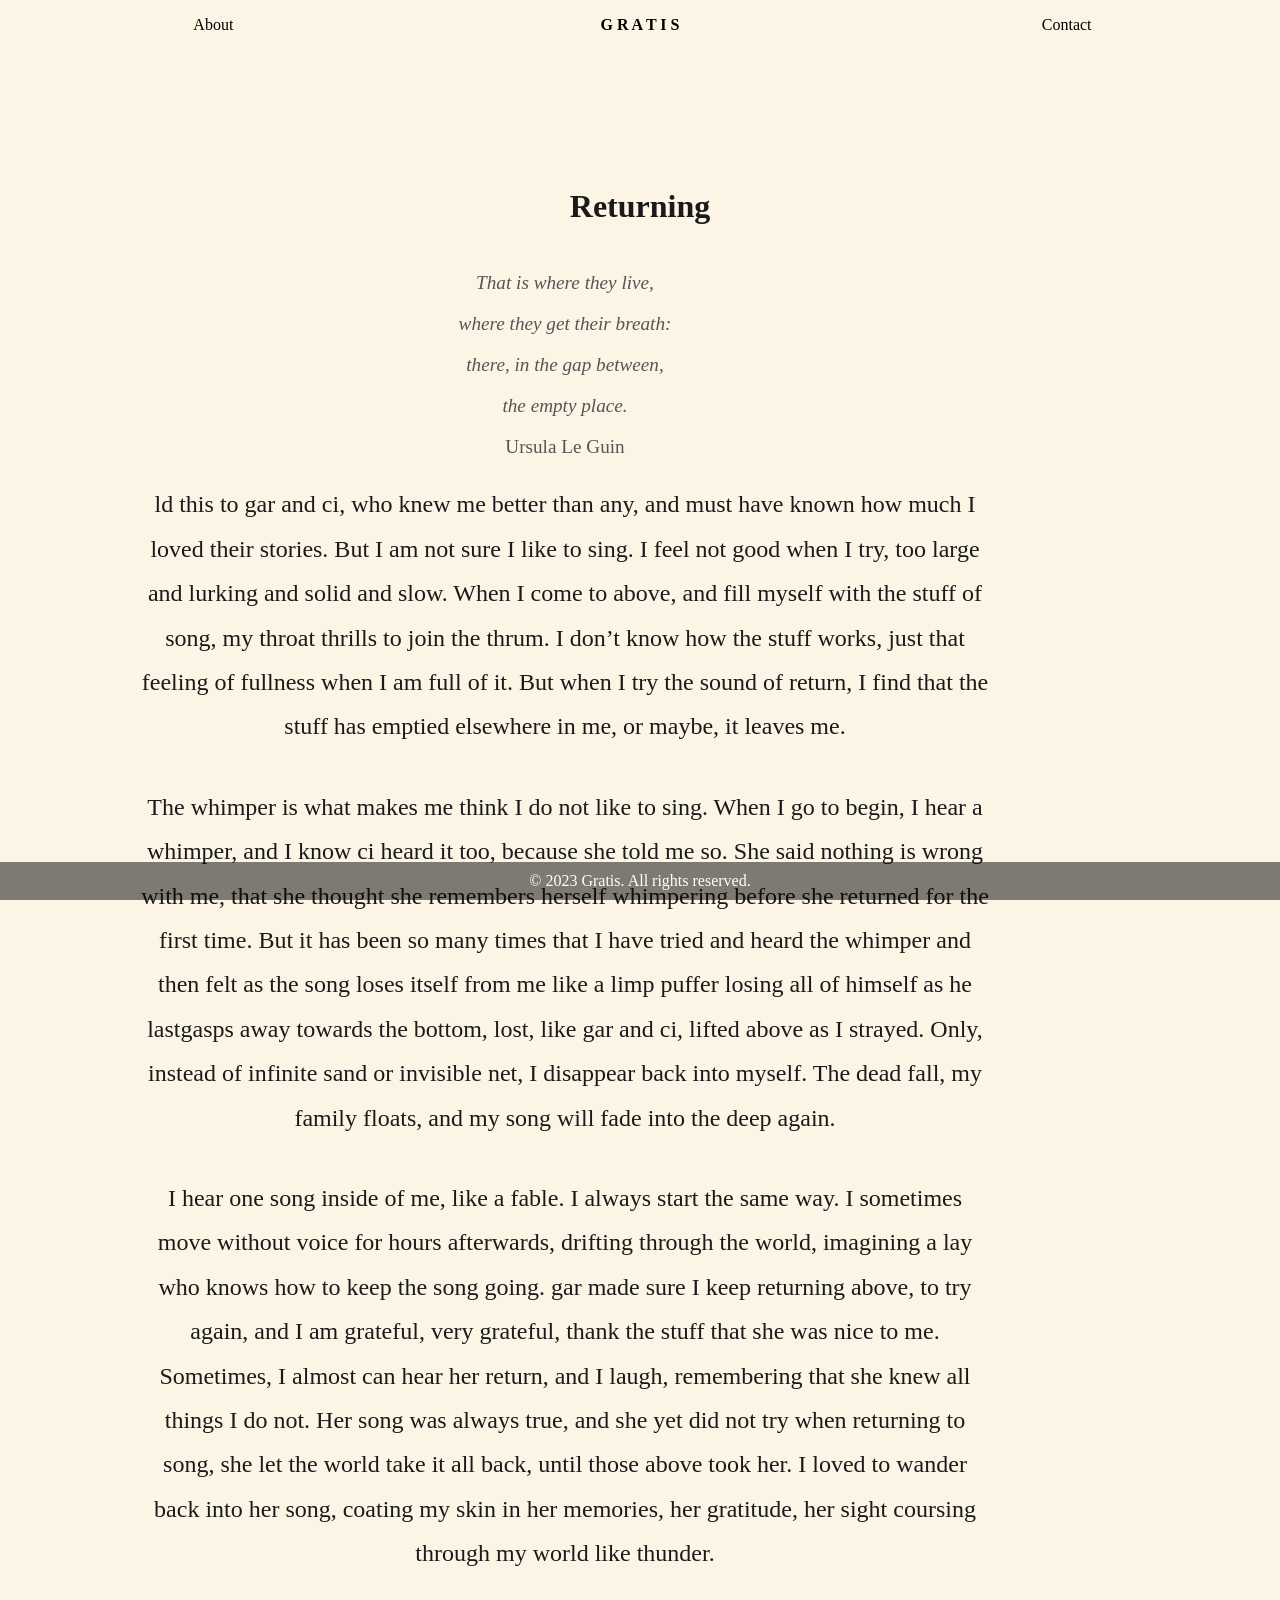
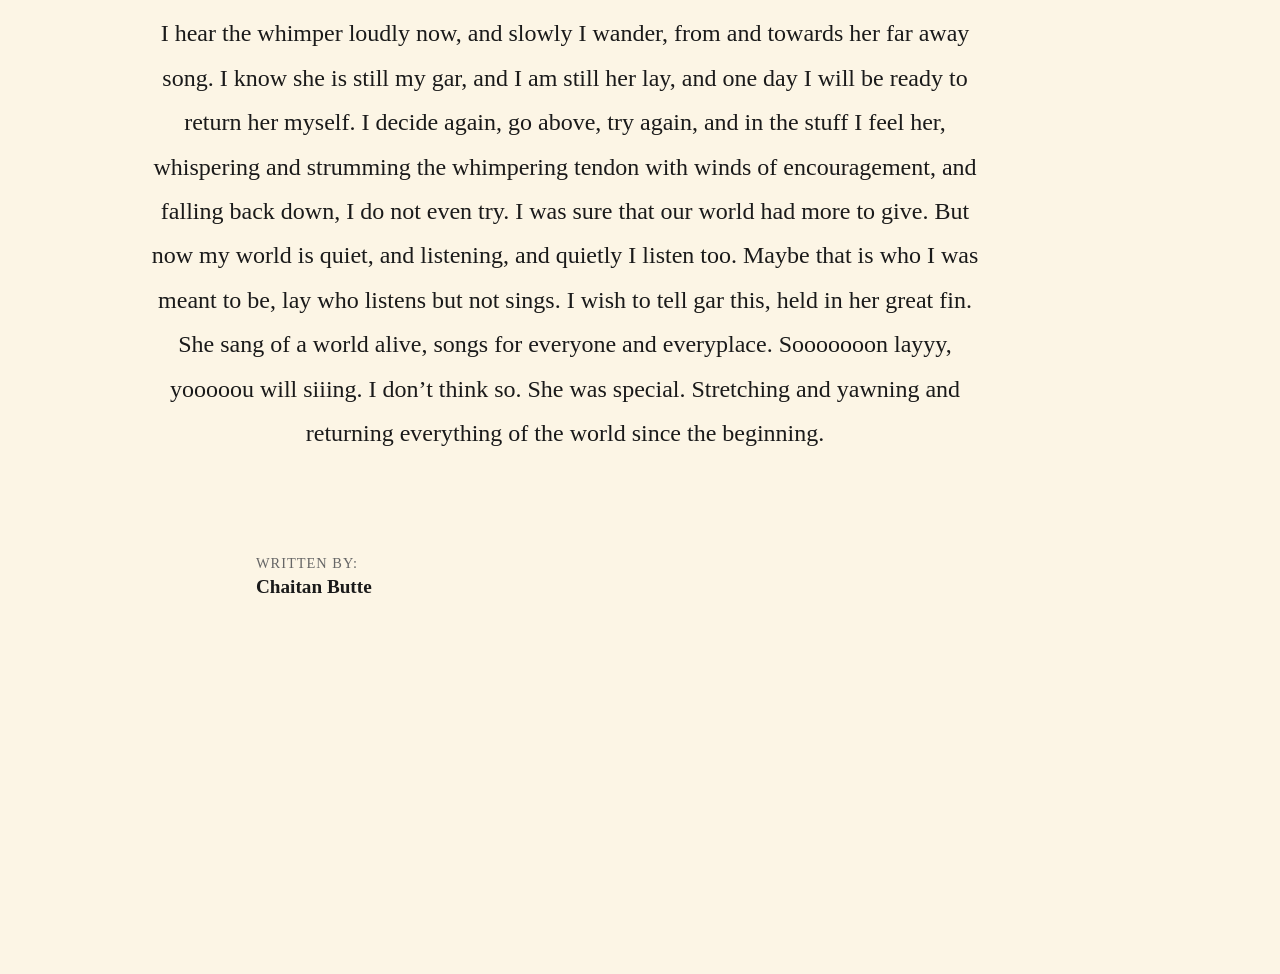
<file: Returning/article.html>
<!DOCTYPE html> 
<html lang="en"> 
<head> 
    <meta charset="UTF-8"> 
    <meta name="viewport" content="width=device-width, initial-scale=1.0"> 
    <title>Gratis</title> 
    <link rel="stylesheet" href="style.css"> 
</head> 
<body> 

    <header> 
        <section class="about"> 
            <a href="/About_Page/index.html">About</a> 
        </section> 
        <h1> 
            <a href="/index.html">G R A T I S</a> 
        </h1> 
        <section class="Contact"> 
            <a href="/Contact_Page/index.html">Contact</a> 
        </section>
    </header> 

    <main>
        <section class="Info">
            <h2 class="Title">Returning</h2>

        
     
         <article class="essay-container">


                <p class="Opening"> 
                That is where they live,                </p> 
                <p class="Opening">
                where they get their breath:                </p>
                <p class="Opening"> 
                there, in the gap between,                </p> 
                <p class="Opening">
                the empty place.                </p> 
                <p class="Opening_Straight">
                Ursula Le Guin                </p> 
                <p class="Writing">
                ld this to gar and ci, who knew me better than any, and must have known how much I loved their stories. But I am not sure I like to sing. I feel not good when I try, too large and lurking and solid and slow. When I come to above, and fill myself with the stuff of song, my throat thrills to join the thrum. I don’t know how the stuff works, just that feeling of fullness when I am full of it.  But when I try the sound of return, I find that the stuff has emptied elsewhere in me, or maybe, it leaves me.                 </p> 
                <p class="Writing">
                 The whimper is what makes me think I do not like to sing. When I go to begin, I hear a whimper, and I know ci heard it too, because she told me so. She said nothing is wrong with me, that she thought she remembers herself whimpering before she returned for the first time. But it has been so many times that I have tried and heard the whimper and then felt as the song loses itself from me like a limp puffer losing all of himself as he lastgasps away towards the bottom, lost, like gar and ci, lifted above as I strayed. Only, instead of infinite sand or invisible net, I disappear back into myself. The dead fall, my family floats, and my song will fade into the deep again. 
                </p> 
                <p class="Writing">
                I hear one song inside of me, like a fable. I always start the same way. I sometimes move without voice for hours afterwards, drifting through the world, imagining a 	lay who knows how to keep the song going. gar made sure I keep returning above, to try again, and I am grateful, very grateful, thank the stuff that she was nice to me. Sometimes, I almost can hear her return, and I laugh, remembering that she knew all things I do not. Her song was always true, and she yet did not try when returning to song, she let the world take it all back, until those above took her. I loved to wander back into her song, coating my skin in her memories, her gratitude, her sight coursing through my world like thunder. 
                </p> 
                <p class="Writing">
                 I hear the whimper loudly now, and slowly I wander, from and towards her far away song. I know she is still my gar, and I am still her lay, and one day I will be ready to return her myself. I decide again, go above, try again, and in the stuff I feel her, whispering and strumming the whimpering tendon with winds of encouragement, and falling back down, I do not even try. I was sure that our world had more to give. But now my world is quiet, and listening, and quietly I listen too. Maybe that is who I was meant to be, lay who listens but not sings. I wish to tell gar this, held in her great fin. She sang of a world alive, songs for everyone and everyplace. Sooooooon layyy, yooooou will siiing. I don’t think so. She was special. Stretching and yawning and returning everything of the world since the beginning. 
                </p> 

            </section>

        </article> 
        
        <div class="author-section">
            <span class="author-label">Written by:</span>
            <span class="author-name">Chaitan Butte</span>
        </div>

    </main> 

    <footer> 
        © 2023 Gratis. All rights reserved. 
    </footer> 

</body> 
</html>
</file>
<file: css/style.css>
body { 
    background-color: #E02420; 
    margin: 0; 
    padding-top: 80px; 
    position: relative; /* Enforces a safe positioning anchor for the absolute images below */
    min-height: 100vh; /* Ensures the body workspace spans the full interface height */
    box-sizing: border-box;
}

/* --- Your Header Styles (Completely Untouched) --- */
header { 
    position: absolute; 
    top: 0; 
    width: 100%; 
    height: 4.6vw; 
    display: grid; 
    grid-template-columns: 1fr 1fr 1fr; 
    align-items: center; 
}

.Aboutlink, .homelink, .contactlink { 
    display: flex; 
    justify-content: center; 
    align-items: center; 
}

header h1 { 
    font-size: 1.5vw; 
    margin: 0vw; 
}

.Aboutlink h1 { 
    font-size: 4vw; 
    margin-top: 1vw; 
}

.Aboutlink a, .contactlink a { 
    text-decoration: none; 
    font-weight: bold; 
    font-size: 1.5vw; 
    color: black; 
}

.Aboutlink a:hover, .contactlink a:hover { 
    text-decoration: none; 
    color: white; 
}

a { 
    text-decoration: none; 
    color: #000000; 
}

/* --- Your Unchanged Wheel Interactive Styling --- */
.wheel-container { display: inline-block; width: 300px; height: 1em; vertical-align: middle; perspective: 1000px; }
.wheel { position: relative; width: 100%; height: 100%; transform-style: preserve-3d; transition: filter 0.1s linear, opacity 0.1s linear; }
.wheel-link:hover { color: black; cursor: pointer; }
.photo { margin: 20px 0; }

/* --- Fluid, Proportional Absolute Image Layout --- */

/* Photo 1: Placed top-center-left */
.photo1 img { 
    width: 22vw; /* Scales size cleanly with viewport width */
    height: auto; 
    position: absolute; 
    top: 18vh; /* Moved from 140px to fluid height coordinates */
    left: 28vw; /* Moved from 405px to fluid width coordinates */
}

/* Photo 2: Placed lower-left corner */
.photo2 img { 
    width: 17vw; 
    height: auto; 
    position: absolute; 
    top: 45vh; /* Moved from 340px to fluid height coordinates */
    left: 7vw; /* Moved from 105px to fluid width coordinates */
}

/* Photo 3: Placed lowest-right corner */
.photo3 img { 
    width: 17vw; 
    height: auto; 
    position: absolute; 
    top: 58vh; /* Moved from 440px to fluid height coordinates */
    left: 56vw; /* Moved from 805px to fluid width coordinates */
}

/* --- Your Footer Styles (Completely Untouched) --- */
footer { 
    bottom: 10px; 
    left: 10px; 
    position: absolute; 
}
</file>
<file: About_Page/style.css>
header {

    position: absolute;
    top: 0;
    width: 100%;
    height: 80px;
    display: grid;
    grid-template-columns: 1fr 1fr 1fr;
    align-items: center;
    z-index: 100;
}

.Aboutlink, .homelink, .contactlink {
    display: flex;
    justify-content: center;
    align-items: center;

    background-color: #E02420; 
  
  /* Added height to fill out the 80px header height completely */
  height: 100%; 
}

.Aboutlink h1 {
    font-size: 4vw;
    margin-top: 0vw;
}

.homelink a {
    text-decoration: none;
    color: black;
}

.homelink a:hover {
    text-decoration: none;
    color: white;
}

.contactlink a {
     text-decoration: none; 
     font-weight: bold;
    font-size: 1.5vw; 
    color: black; 
}

.contactlink a:hover {
    text-decoration: none;
    color: white;
    text-decoration: none;
    color: white;
}

header h1 {
    font-size: 1.5vw;
    margin: 0;
}

body {
    background-color: #FCF5E5;
    margin: 0;
    height: 100vh;
    background-size: cover;
    background-position: center;
    background-repeat: no-repeat;
    background-attachment: fixed;
    overflow-x: hidden;
}

/* Global text sizing, color, and consistent line-height rules */
p[class^="about-text"] {
    font-size: 1.7vw; 
    position: absolute;
    white-space: nowrap; /* Prevents text from breaking early */
    margin: 0;
    padding: 0;
    color: black; /* Change to white if your background shape is dark */
}

/* Inline typography styling */
.contact-inline-link, .here {
    text-decoration: none;
    color: white;
    font-weight: bold;
    transition: color 0.2s ease;
}

.contact-inline-link:hover, .here:hover {
    color: black;
}

/* 
   TEXT WAVE SHAPE ALIGNMENT 
   Nudge these vh (vertical) and vw (horizontal) values 
   to perfectly align the text into your background image area.
*/
p[class^="about-text"] {
    font-size: 1.9vw; /* Increased slightly to fill out the negative space better */
    position: absolute;
    white-space: nowrap;
    margin: 0;
    padding: 0;
    color: black;
}

.about-text1  { top: 12vh; left: 5vw; }
.about-text2  { top: 18.5vh; left: 7vw; }
.about-text3  { top: 25vh; left: 9vw; }
.about-text4  { top: 31.5vh; left: 11vw; }
.about-text5  { top: 38vh; left: 13vw; }
.about-text6  { top: 44.5vh; left: 15vw; }
.about-text7  { top: 51vh; left: 17vw; }
.about-text8  { top: 57.5vh; left: 19vw; }
.about-text9  { top: 64vh; left: 21vw; }
.about-text10 { top: 70.5vh; left: 23vw; }
.about-text11 { top: 77vh; left: 25vw; }
.about-text12 { top: 83.5vh; left: 27vw; }
.about-text13 { top: 90vh; left: 29vw; }

.movable-image {
    position: absolute;
    top: 15vh;      /* Pushed down slightly to balance with the expanded text layout */
    left: 54vw; 
    width: 42vw;
    z-index: 10;
}

/* --- MOBILE RESET --- */
@media (max-width: 768px) {
    main {
        display: flex;
        flex-direction: column;
        align-items: center;
        padding-top: 100px;
        padding-bottom: 80px;
    }
    
    p[class^="about-text"] {
        position: static;
        font-size: 1.2rem;
        text-align: center;
        white-space: normal;
        margin: 8px 20px;
    }
    
    .movable-image {
        position: relative;
        width: 80%;
        left: 0;
        top: 0;
        margin-bottom: 20px;
    }
}

footer {
    position: fixed;
    bottom: 0;
    left: 0;
    width: 100%;
    text-align: center;
    background: rgba(0, 0, 0, 0.5);
    padding: 10px 0;
    z-index: 100;
    color: white;
}
</file>
<file: Contact_Page/contact-style.css>
header {
    position: absolute;
    top: 0;
    width: 100%;
    height: 80px;
    display: grid;
    grid-template-columns: 1fr 1fr 1fr;
    align-items: center;
    z-index: 100;
}

.Aboutlink, .homelink, .contactlink {
    display: flex;
    justify-content: center;
    align-items: center;
     background-color: #E02420; 
  
  /* Added height to fill out the 80px header height completely */
  height: 100%; 
}

/* Enlarged styling moved to the contactlink since it is now active */
.contactlink h1 {
    font-size: 4vw;
    margin-top: 0vw;

}

/* About link styled as standard header text now */
.Aboutlink a {
    text-decoration: none;
    color: black;
}

.Aboutlink a:hover {
    text-decoration: none;
    color: white;
}

.homelink a {
    text-decoration: none;
    color: black;
}

.homelink a:hover {
    text-decoration: none;
    color: white;
}

header h1 {
    font-size: 1.5vw;
    margin: 0;
}

body {
    background-color:#FCF5E5;
    margin: 0;
    height: 100vh;
    background-size: cover;
    background-position: center;
    background-repeat: no-repeat;
    background-attachment: fixed;
    overflow-x: hidden;
    display: flex;
    flex-direction: column;
    justify-content: center;
    align-items: center;
}

/* Centered content box to display information cleanly */
.contact-container {
    text-align: center;
    max-width: 60vw;
    z-index: 10;
    margin-top: 5vh; /* Pushes content down slightly below the large header text */
}

.contact-lead {
    font-size: 1.9vw; /* Keeps the uniform text sizing from the About page adjustments */
    color: black;
    margin-bottom: 4vh;
    line-height: 1.4;
}

.contact-details {
    display: flex;
    flex-direction: column;
    gap: 2vh;
}

.contact-email {
    font-size: 2.5vw; /* Emphasizes the main email contact point */
    font-weight: bold;
    color: black;
    margin: 0;
}

.contact-submission {
    font-size: 1.9vw;
    color: black;
    margin: 0;
}

.form-link {
    text-decoration: none;
    color: black;
    font-weight: bold;
    transition: color 0.2s ease;
}

.form-link:hover {
    color: white;
}

/* --- MOBILE RESET --- */
@media (max-width: 768px) {
    body {
        justify-content: flex-start;
    }

    .contact-container {
        max-width: 90vw;
        padding-top: 120px;
        margin-top: 0;
    }
    
    .contact-lead, .contact-submission {
        font-size: 1.2rem;
    }

    .contact-email {
        font-size: 1.5rem;
    }
}

footer {
    position: fixed;
    bottom: 0;
    left: 0;
    width: 100%;
    text-align: center;
    background: rgba(0, 0, 0, 0.5);
    padding: 10px 0;
    z-index: 100;
    color: white;
}
</file>
<file: first_article/style.css>
body {
  background-color: #FCF5E5
  ;
  margin: 0;

  display: flex;
  justify-content: center;   /* horizontal center */
  align-items: center;       /* vertical center */
  height: 100vh;             /* full viewport height */
}
h1 {
  bottom: 10px;  
  font-size: 1em;
  text-align: center;
 
}

header {
  position: absolute;
  top: 0;
  width: 100%;
  height: 50px;

  display: flex;
  justify-content: center;
  align-items: center;

}

main {
  display: flex;
  flex-direction: column;
  align-items: center;
}

#question {
  display: flex;
  align-items: center;
  gap: 150px;
  font-size: 5em;
  margin: 0;
}

footer {
    bottom: 10px;
    left: 10px;
    position: absolute;
}


.wheel-container {
  display: inline-block;      /* behaves like a word */
  width: 300px;
  height: 1em;                /* match text height */

  vertical-align: middle;     /* align with text baseline */
  perspective: 1000px;
}

.wheel {
    position: relative;
  width: 100%;
  height: 100%;
  transform-style: preserve-3d;
}

.wheel {
  transition: filter 0.1s linear, opacity 0.1s linear;
}

.wheel-link:hover {
  color: black;
  cursor: pointer;
}

header {
  display: grid;
  grid-template-columns: 1fr 1fr 1fr;

}
.about {
    bottom: 10px;  
  font-size: 1em;
  text-align: center;
}
.about a{

  text-decoration: none;
color: black;


}

.about a:hover{

  text-decoration: none;
color: white;

}
.Contact {
    bottom: 10px;  
  font-size: 1em;
  text-align: center;
}
.Contact a{

  text-decoration: none;
color: black;
}

.Contact a:hover{

  text-decoration: none;
color: white;

}

h1 a{

  text-decoration: none;
color: black;
}

 h1 a:hover{

  text-decoration: none;
color: white;

}
 
.article{
    margin-top: 120px;
}
</file>
<file: Modernist Design: How/style.css>
body { 
    background-color: #FCF5E5; 
    margin: 0; 
    display: flex; 
    flex-direction: column;
    align-items: center; 
    min-height: 100vh; 
}

/* --- Your Header Styles (Completely Untouched) --- */
h1 { 
    bottom: 10px; 
    font-size: 1em; 
    text-align: center; 
}

header { 
    position: absolute; 
    top: 0; 
    width: 100%; 
    height: 50px; 
    display: grid; 
    grid-template-columns: 1fr 1fr 1fr; 
    align-items: center; 
}

.about { 
    bottom: 10px; 
    font-size: 1em; 
    text-align: center; 
}

.about a { 
    text-decoration: none; 
    color: black; 
}

.about a:hover { 
    text-decoration: none; 
    color: white; 
}

.Contact { 
    bottom: 10px; 
    font-size: 1em; 
    text-align: center; 
}

.Contact a { 
    text-decoration: none; 
    color: black; 
}

.Contact a:hover { 
    text-decoration: none; 
    color: white; 
}

h1 a { 
    text-decoration: none; 
    color: black; 
}

h1 a:hover { 
    text-decoration: none; 
    color: white; 
}

/* --- Expanded Width & Distance From Header --- */
main { 
    display: flex; 
    flex-direction: column; 
    align-items: center; 
    width: 100%;
    margin-top: 150px; 
    padding-bottom: 120px; 
    box-sizing: border-box;
}

.essay-container {
    max-width: 1000px; 
    width: 85%; 
    text-align: center; 
}

.abstract-section, .essay-body {
    margin-bottom: 60px; 
}

/* Section Headings */
.essay-container h2 {
    font-size: 1.35em; 
    text-transform: uppercase;
    letter-spacing: 2px;
    margin-bottom: 30px;
    color: #111;
    text-align: center;
}

/* --- Larger Centered Text & Enhanced Spacing --- */
.article { 
    font-size: 1.5em; 
    line-height: 1.85; 
    text-align: center; 
    margin-bottom: 36px; 
    color: #1a1a1a; 
}

.Title {
    font-size: 2em;
    line-height: 1.85;
    text-align: center;
    margin-bottom: 36px;
    margin-right: 8vw;
    color: #1a1a1a;
}

.Author {
    font-size: 1.25em;
    line-height: 1.85;
    text-align: left;
    margin-bottom: 36px;
    color: #1a1a1a;
}

/* --- Fixed Transparent Footer (Updated from your sample CSS) --- */
footer { 
    position: fixed; 
    bottom: 0; 
    left: 0; 
    width: 100%; 
    text-align: center; 
    background: rgba(0, 0, 0, 0.5); /* Semi-transparent black background */
    padding: 10px 0; 
    z-index: 100; 
    color: white; /* Switched text color to white for contrast against dark transparency */
}

.author-section {
    width: 100%;
 
    margin-bottom: 40px; /* Generous vertical gap below the author details */
    margin-left: 2vw; 
}

.author-label {
    font-size: 0.9em;
    text-transform: uppercase;
    letter-spacing: 1px;
    color: #666; /* Subdued gray color for meta label */
    display: block;
    margin-bottom: 4px;
}

.author-name {
    font-size: 1.2em;
    font-weight: bold;
    color: #1a1a1a;
}

/* --- Your Unchanged Wheel & Layout Styles --- */
#question { display: flex; align-items: center; gap: 150px; font-size: 5em; margin: 0; }
.wheel-container { display: inline-block; width: 300px; height: 1em; vertical-align: middle; perspective: 1000px; }
.wheel { position: relative; width: 100%; height: 100%; transform-style: preserve-3d; transition: filter 0.1s linear, opacity 0.1s linear; }
.wheel-link:hover { color: black; cursor: pointer; }
</file>
<file: Returning/style.css>
body { 
    background-color: #FCF5E5; 
    margin: 0; 
    display: flex; 
    flex-direction: column;
    align-items: center; 
    min-height: 100vh; 
}

/* --- Your Header Styles (Completely Untouched) --- */
h1 { 
    bottom: 10px; 
    font-size: 1em; 
    text-align: center; 
}

header { 
    position: absolute; 
    top: 0; 
    width: 100%; 
    height: 50px; 
    display: grid; 
    grid-template-columns: 1fr 1fr 1fr; 
    align-items: center; 
}

.about { 
    bottom: 10px; 
    font-size: 1em; 
    text-align: center; 
}

.about a { 
    text-decoration: none; 
    color: black; 
}

.about a:hover { 
    text-decoration: none; 
    color: white; 
}

.Contact { 
    bottom: 10px; 
    font-size: 1em; 
    text-align: center; 
}

.Contact a { 
    text-decoration: none; 
    color: black; 
}

.Contact a:hover { 
    text-decoration: none; 
    color: white; 
}

h1 a { 
    text-decoration: none; 
    color: black; 
}

h1 a:hover { 
    text-decoration: none; 
    color: white; 
}

/* --- Expanded Width & Distance From Header --- */
main { 
    display: flex; 
    flex-direction: column; 
    align-items: center; 
    width: 100%;
    margin-top: 150px; 
    padding-bottom: 120px; 
    box-sizing: border-box;
}

.essay-container {
    max-width: 1000px; 
    width: 85%; 
    text-align: center; 
}




/* --- Larger Centered Text & Enhanced Spacing --- */
.Writing { 
    font-size: 1.5em; 
    line-height: 1.85; 
    text-align: center; 
    margin-bottom: 36px; 
    color: #1a1a1a; 
}

.Opening {
    font-style: italic;
    font-size: 1.2em;
    color: #555;
}

.Opening_Straight {
 
    font-size: 1.2em;
    color: #555;
}


.Title {
    font-size: 2em;
    line-height: 1.85;
    text-align: center;
    margin-bottom: 36px;
  
    color: #1a1a1a;
}

.Author {
    font-size: 1.25em;
    line-height: 1.85;
    text-align: left;
    margin-bottom: 36px;
    color: #1a1a1a;
}

/* --- Fixed Transparent Footer (Updated from your sample CSS) --- */
footer { 
    position: fixed; 
    bottom: 0; 
    left: 0; 
    width: 100%; 
    text-align: center; 
    background: rgba(0, 0, 0, 0.5); /* Semi-transparent black background */
    padding: 10px 0; 
    z-index: 100; 
    color: white; /* Switched text color to white for contrast against dark transparency */
}

.author-section {
    width: 100%;
    margin-top: 5vw;
    margin-bottom: 20vw; /* Generous vertical gap below the author details */
    margin-left: 40vw; 
}

.author-label {
    font-size: 0.9em;
    text-transform: uppercase;
    letter-spacing: 1px;
    color: #666; /* Subdued gray color for meta label */
    display: block;
    margin-bottom: 4px;
}

.author-name {
    font-size: 1.2em;
    font-weight: bold;
    color: #1a1a1a;
}

/* --- Your Unchanged Wheel & Layout Styles --- */
#question { display: flex; align-items: center; gap: 150px; font-size: 5em; margin: 0; }
.wheel-container { display: inline-block; width: 300px; height: 1em; vertical-align: middle; perspective: 1000px; }
.wheel { position: relative; width: 100%; height: 100%; transform-style: preserve-3d; transition: filter 0.1s linear, opacity 0.1s linear; }
.wheel-link:hover { color: black; cursor: pointer; }
</file>
